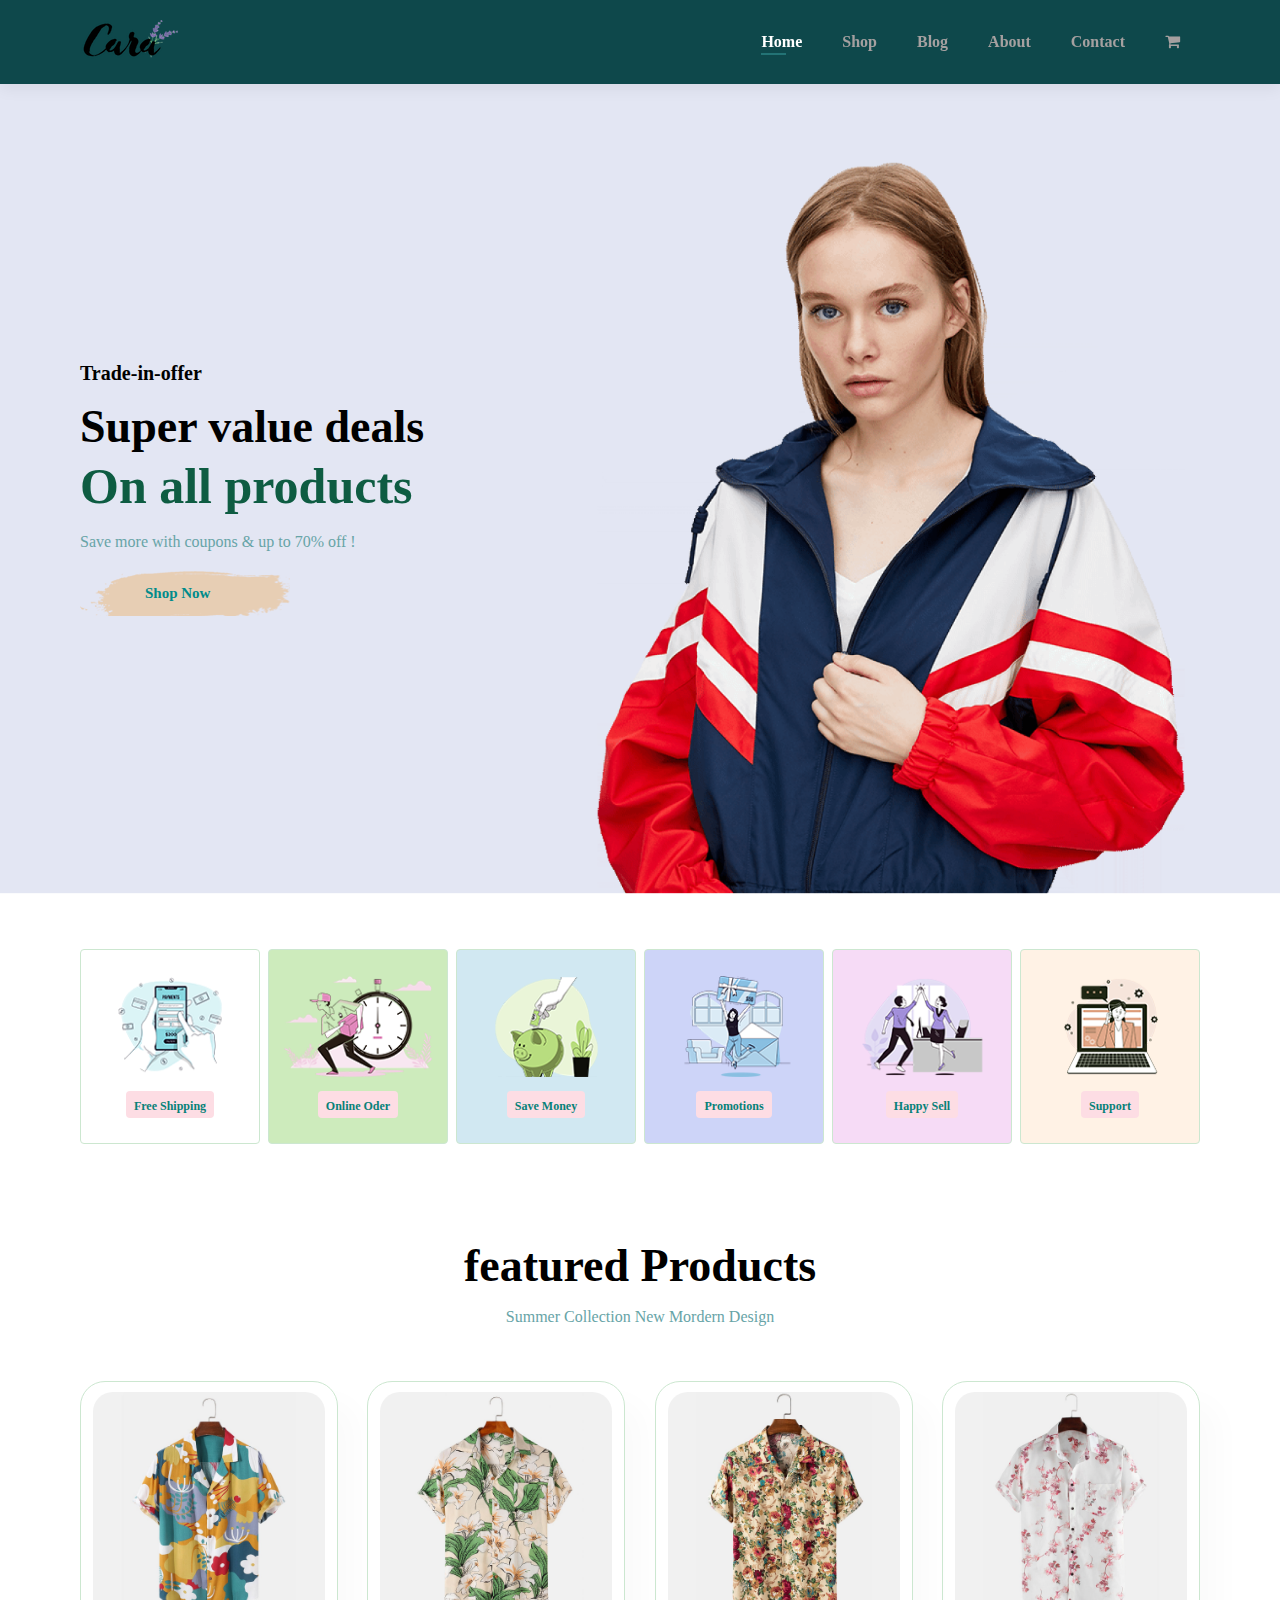
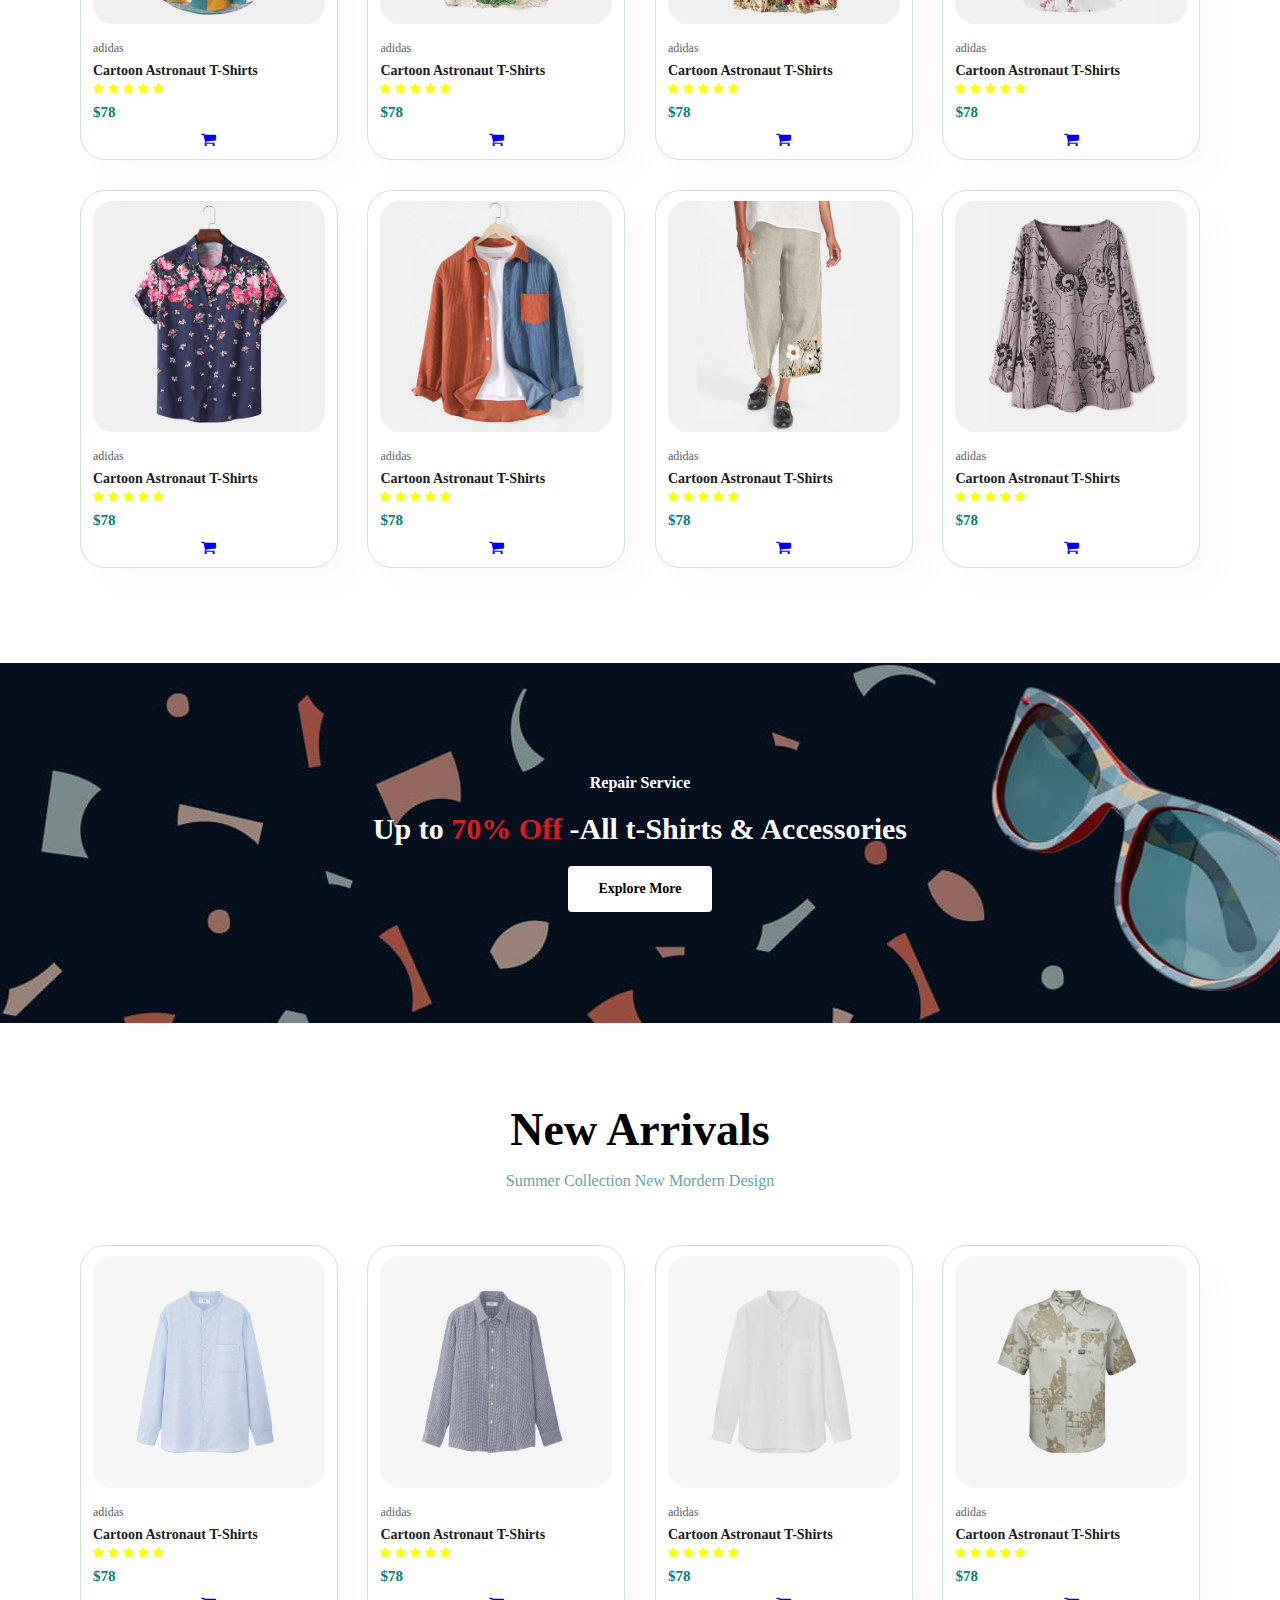
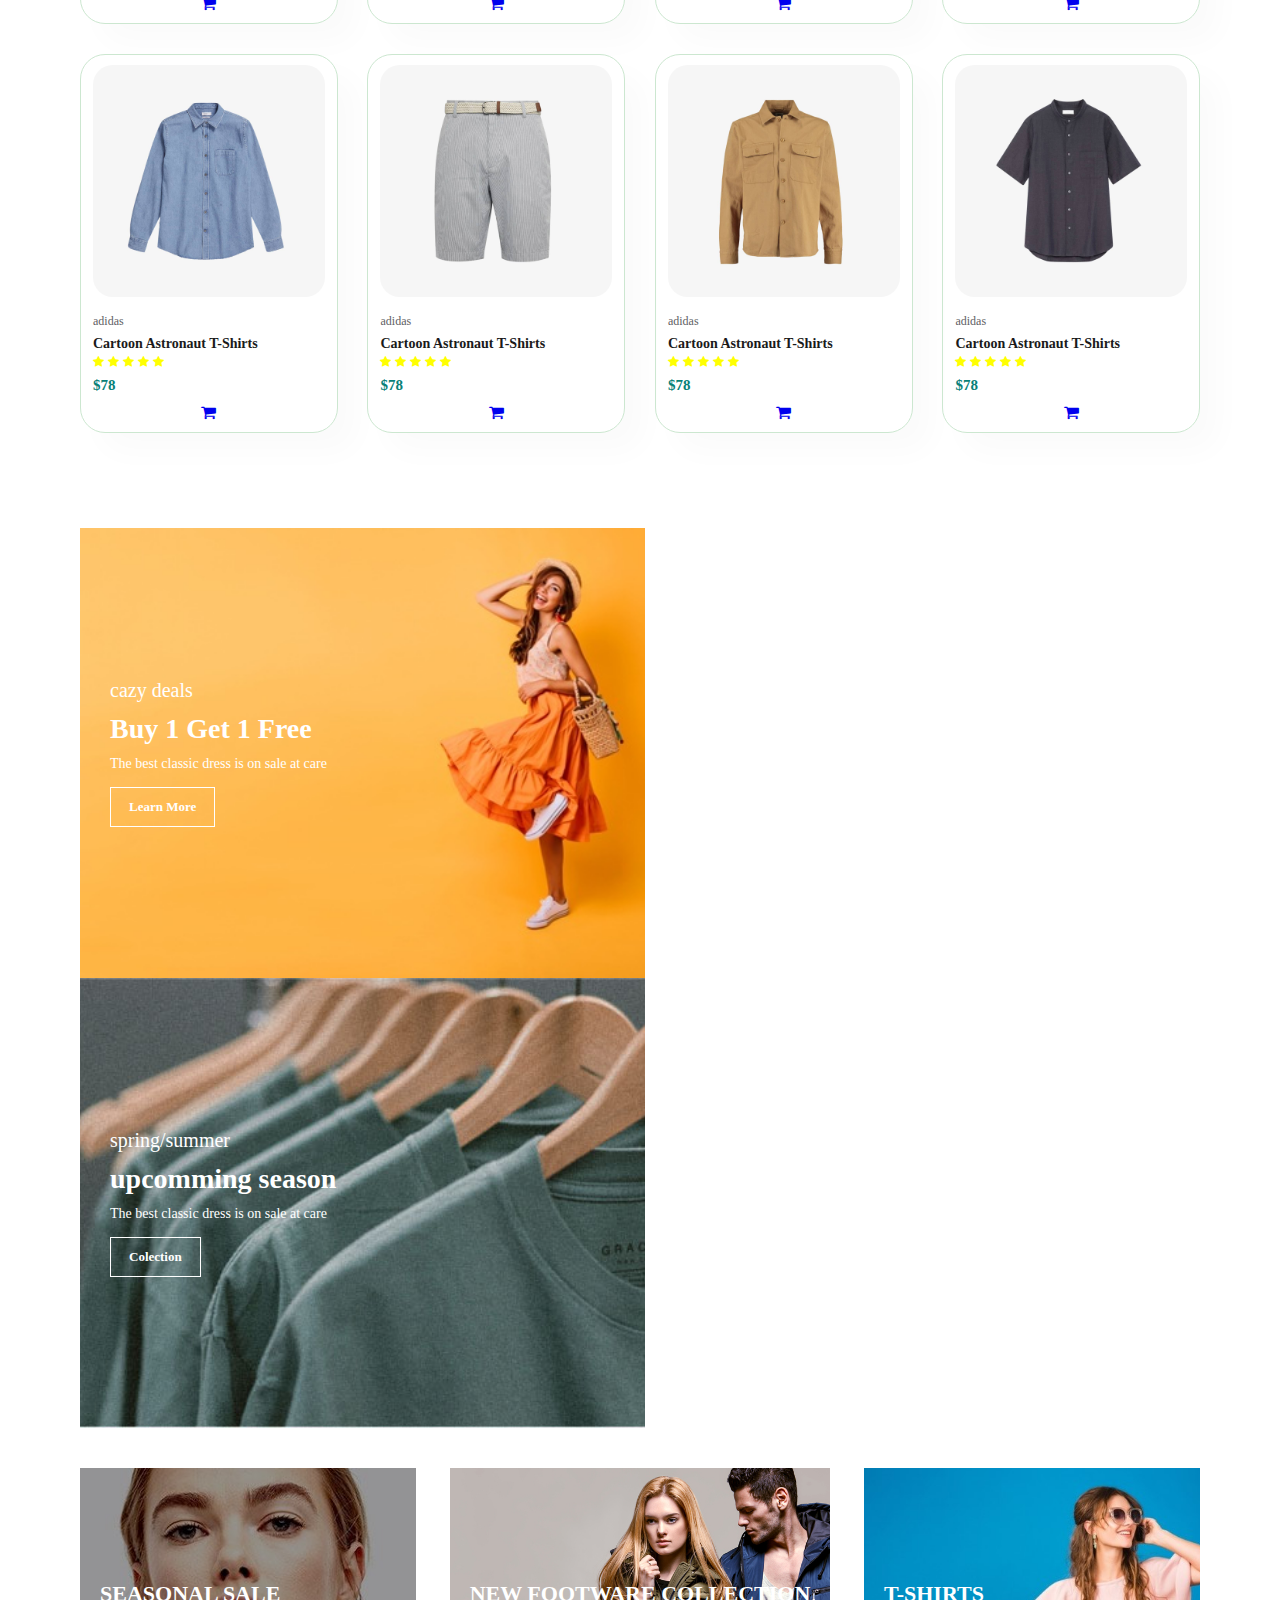
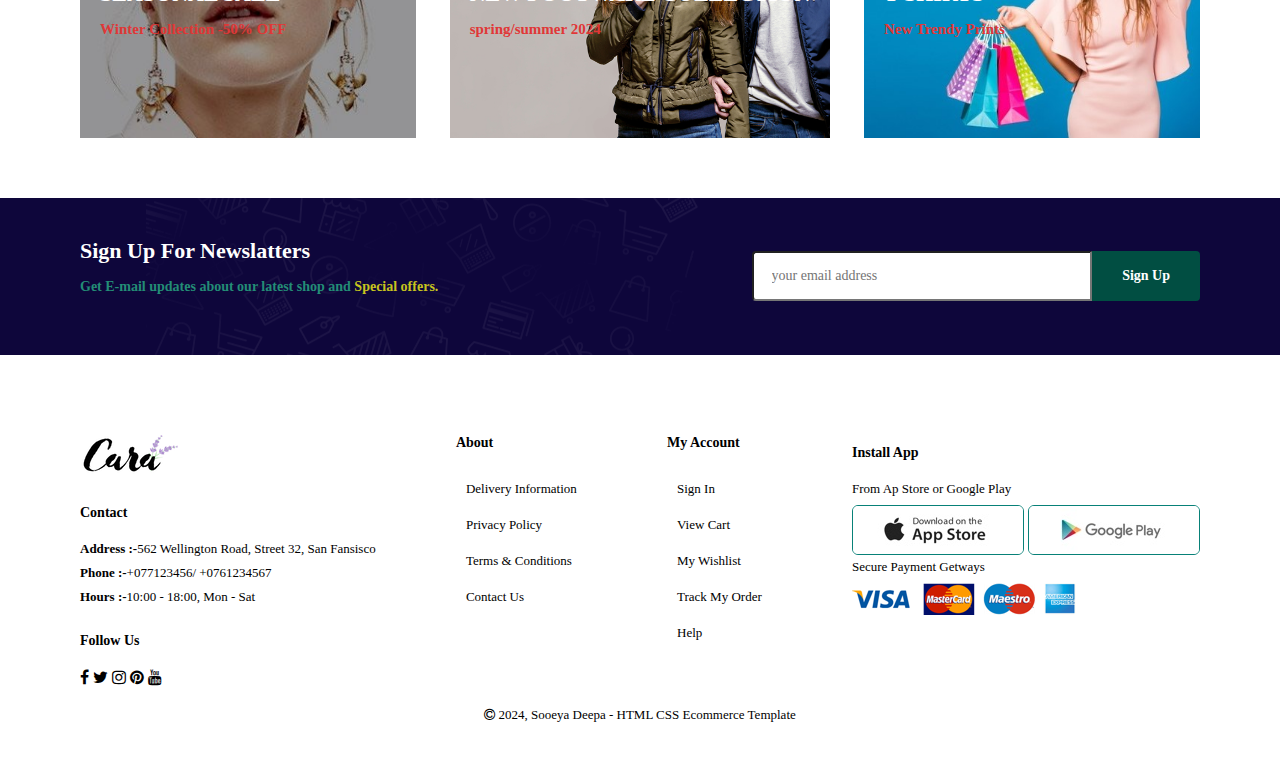
<file: index.html>
<!DOCTYPE html>
<html lang="en">

<head>
    <meta charset="UTF-8">
    <meta http-equiv="X-UA-Compatible" content="IE-edge">
    <link rel="stylesheet" href="https://cdnjs.cloudflare.com/ajax/libs/font-awesome/4.7.0/css/font-awesome.min.css">
    <meta name="viewport" content="width=device-width, initial-scale=1.0">
    <title>Shop</title>
    <link rel="stylesheet" href="style.css">
    <link rel="stylesheet" href="https://fontawesome.com/releases/v5.10.0/css/all.css" />
</head>

<body>
    <section id="header">
        <a href="#"><img src="img/logo.png" class="logo" alt=""></a>
        <div>
            <ul id="navbar">
                <li><a class="active" href="index.html">Home</a></li>
                <li><a href="shop.html">Shop</a></li>
                <li><a href="blog.html">Blog</a></li>
                <li><a href="about.html">About</a></li>
                <li><a href="contact.html">Contact</a></li>
                <li id="lg-bag"><a href="cart.html"><i class="fa fa-shopping-cart"></i></a></li>
                <a href="#" id="close"><i class="fa fa-close"></i></a>
            </ul>

        </div>
        <div id="mobile">
            <a href="cart.html"><i class="fa fa-shopping-bag"></i></a>
            <i id="bar" class="fa fa-outdent"></i>
        </div>

    </section>
    <section id="hero">
        <h4>Trade-in-offer</h4>
        <h2>Super value deals</h2>
        <h1>On all products</h1>
        <p>Save more with coupons & up to 70% off !</p>
        <button>Shop Now</button>
    </section>
    <section id="feature" class="section-p1">
        <div class="fe-box">
            <img src="img/features/f1.png">
            <h6>Free Shipping</h6>
        </div>
        <div class="fe-box">
            <img src="img/features/f2.png">
            <h6>Online Oder</h6>
        </div>
        <div class="fe-box">
            <img src="img/features/f3.png">
            <h6>Save Money</h6>
        </div>
        <div class="fe-box">
            <img src="img/features/f4.png">
            <h6>Promotions</h6>
        </div>
        <div class="fe-box">
            <img src="img/features/f5.png">
            <h6>Happy Sell</h6>
        </div>
        <div class="fe-box">
            <img src="img/features/f6.png">
            <h6>Support</h6>
        </div>

    </section>
    <section id="product1" class="section-p1">
        <h2>featured Products</h2>
        <p>Summer Collection New Mordern Design</p>
        <div class="pro-container">
            <div class="pro">
                <img src="img/products/f1.jpg" alt="">
                <div class="des">
                    <span>adidas</span>
                    <h5>Cartoon Astronaut T-Shirts</h5>
                    <div class="star">
                        <i class="fa fa-star"></i>
                        <i class="fa fa-star"></i>
                        <i class="fa fa-star"></i>
                        <i class="fa fa-star"></i>
                        <i class="fa fa-star"></i>
                    </div>
                    <h4>$78</h4>
                </div>
                <a href="#"><i class="fa fa-shopping-cart"></i></a>
            </div>
            <div class="pro">
                <img src="img/products/f2.jpg" alt="">
                <div class="des">
                    <span>adidas</span>
                    <h5>Cartoon Astronaut T-Shirts</h5>
                    <div class="star">
                        <i class="fa fa-star"></i>
                        <i class="fa fa-star"></i>
                        <i class="fa fa-star"></i>
                        <i class="fa fa-star"></i>
                        <i class="fa fa-star"></i>
                    </div>
                    <h4>$78</h4>
                </div>
                <a href="#"><i class="fa fa-shopping-cart"></i></a>
            </div>
            <div class="pro">
                <img src="img/products/f3.jpg" alt="">
                <div class="des">
                    <span>adidas</span>
                    <h5>Cartoon Astronaut T-Shirts</h5>
                    <div class="star">
                        <i class="fa fa-star"></i>
                        <i class="fa fa-star"></i>
                        <i class="fa fa-star"></i>
                        <i class="fa fa-star"></i>
                        <i class="fa fa-star"></i>
                    </div>
                    <h4>$78</h4>
                </div>
                <a href="#"><i class="fa fa-shopping-cart"></i></a>
            </div>
            <div class="pro">
                <img src="img/products/f4.jpg" alt="">
                <div class="des">
                    <span>adidas</span>
                    <h5>Cartoon Astronaut T-Shirts</h5>
                    <div class="star">
                        <i class="fa fa-star"></i>
                        <i class="fa fa-star"></i>
                        <i class="fa fa-star"></i>
                        <i class="fa fa-star"></i>
                        <i class="fa fa-star"></i>
                    </div>
                    <h4>$78</h4>
                </div>
                <a href="#"><i class="fa fa-shopping-cart"></i></a>
            </div>
            <div class="pro">
                <img src="img/products/f5.jpg" alt="">
                <div class="des">
                    <span>adidas</span>
                    <h5>Cartoon Astronaut T-Shirts</h5>
                    <div class="star">
                        <i class="fa fa-star"></i>
                        <i class="fa fa-star"></i>
                        <i class="fa fa-star"></i>
                        <i class="fa fa-star"></i>
                        <i class="fa fa-star"></i>
                    </div>
                    <h4>$78</h4>
                </div>
                <a href="#"><i class="fa fa-shopping-cart"></i></a>
            </div>
            <div class="pro">
                <img src="img/products/f6.jpg" alt="">
                <div class="des">
                    <span>adidas</span>
                    <h5>Cartoon Astronaut T-Shirts</h5>
                    <div class="star">
                        <i class="fa fa-star"></i>
                        <i class="fa fa-star"></i>
                        <i class="fa fa-star"></i>
                        <i class="fa fa-star"></i>
                        <i class="fa fa-star"></i>
                    </div>
                    <h4>$78</h4>
                </div>
                <a href="#"><i class="fa fa-shopping-cart"></i></a>
            </div>
            <div class="pro">
                <img src="img/products/f7.jpg" alt="">
                <div class="des">
                    <span>adidas</span>
                    <h5>Cartoon Astronaut T-Shirts</h5>
                    <div class="star">
                        <i class="fa fa-star"></i>
                        <i class="fa fa-star"></i>
                        <i class="fa fa-star"></i>
                        <i class="fa fa-star"></i>
                        <i class="fa fa-star"></i>
                    </div>
                    <h4>$78</h4>
                </div>
                <a href="#"><i class="fa fa-shopping-cart"></i></a>
            </div>
            <div class="pro">
                <img src="img/products/f8.jpg" alt="">
                <div class="des">
                    <span>adidas</span>
                    <h5>Cartoon Astronaut T-Shirts</h5>
                    <div class="star">
                        <i class="fa fa-star"></i>
                        <i class="fa fa-star"></i>
                        <i class="fa fa-star"></i>
                        <i class="fa fa-star"></i>
                        <i class="fa fa-star"></i>
                    </div>
                    <h4>$78</h4>
                </div>
                <a href="#"><i class="fa fa-shopping-cart"></i></a>
            </div>
        </div>
    </section>
    <section id="banner" class="section-m1">
        <h4>Repair Service</h4>
        <h2>Up to <span>70% Off</span> -All t-Shirts & Accessories </h2>
        <button class="normal">Explore More</button>
    </section>
    <section id="product1" class="section-p1">
        <h2>New Arrivals</h2>
        <p>Summer Collection New Mordern Design</p>
        <div class="pro-container">
            <div class="pro">
                <img src="img/products/n1.jpg" alt="">
                <div class="des">
                    <span>adidas</span>
                    <h5>Cartoon Astronaut T-Shirts</h5>
                    <div class="star">
                        <i class="fa fa-star"></i>
                        <i class="fa fa-star"></i>
                        <i class="fa fa-star"></i>
                        <i class="fa fa-star"></i>
                        <i class="fa fa-star"></i>
                    </div>
                    <h4>$78</h4>
                </div>
                <a href="#"><i class="fa fa-shopping-cart"></i></a>
            </div>
            <div class="pro">
                <img src="img/products/n2.jpg" alt="">
                <div class="des">
                    <span>adidas</span>
                    <h5>Cartoon Astronaut T-Shirts</h5>
                    <div class="star">
                        <i class="fa fa-star"></i>
                        <i class="fa fa-star"></i>
                        <i class="fa fa-star"></i>
                        <i class="fa fa-star"></i>
                        <i class="fa fa-star"></i>
                    </div>
                    <h4>$78</h4>
                </div>
                <a href="#"><i class="fa fa-shopping-cart"></i></a>
            </div>
            <div class="pro">
                <img src="img/products/n3.jpg" alt="">
                <div class="des">
                    <span>adidas</span>
                    <h5>Cartoon Astronaut T-Shirts</h5>
                    <div class="star">
                        <i class="fa fa-star"></i>
                        <i class="fa fa-star"></i>
                        <i class="fa fa-star"></i>
                        <i class="fa fa-star"></i>
                        <i class="fa fa-star"></i>
                    </div>
                    <h4>$78</h4>
                </div>
                <a href="#"><i class="fa fa-shopping-cart"></i></a>
            </div>
            <div class="pro">
                <img src="img/products/n4.jpg" alt="">
                <div class="des">
                    <span>adidas</span>
                    <h5>Cartoon Astronaut T-Shirts</h5>
                    <div class="star">
                        <i class="fa fa-star"></i>
                        <i class="fa fa-star"></i>
                        <i class="fa fa-star"></i>
                        <i class="fa fa-star"></i>
                        <i class="fa fa-star"></i>
                    </div>
                    <h4>$78</h4>
                </div>
                <a href="#"><i class="fa fa-shopping-cart"></i></a>
            </div>
            <div class="pro">
                <img src="img/products/n5.jpg" alt="">
                <div class="des">
                    <span>adidas</span>
                    <h5>Cartoon Astronaut T-Shirts</h5>
                    <div class="star">
                        <i class="fa fa-star"></i>
                        <i class="fa fa-star"></i>
                        <i class="fa fa-star"></i>
                        <i class="fa fa-star"></i>
                        <i class="fa fa-star"></i>
                    </div>
                    <h4>$78</h4>
                </div>
                <a href="#"><i class="fa fa-shopping-cart"></i></a>
            </div>
            <div class="pro">
                <img src="img/products/n6.jpg" alt="">
                <div class="des">
                    <span>adidas</span>
                    <h5>Cartoon Astronaut T-Shirts</h5>
                    <div class="star">
                        <i class="fa fa-star"></i>
                        <i class="fa fa-star"></i>
                        <i class="fa fa-star"></i>
                        <i class="fa fa-star"></i>
                        <i class="fa fa-star"></i>
                    </div>
                    <h4>$78</h4>
                </div>
                <a href="#"><i class="fa fa-shopping-cart"></i></a>
            </div>
            <div class="pro">
                <img src="img/products/n7.jpg" alt="">
                <div class="des">
                    <span>adidas</span>
                    <h5>Cartoon Astronaut T-Shirts</h5>
                    <div class="star">
                        <i class="fa fa-star"></i>
                        <i class="fa fa-star"></i>
                        <i class="fa fa-star"></i>
                        <i class="fa fa-star"></i>
                        <i class="fa fa-star"></i>
                    </div>
                    <h4>$78</h4>
                </div>
                <a href="#"><i class="fa fa-shopping-cart"></i></a>
            </div>
            <div class="pro">
                <img src="img/products/n8.jpg" alt="">
                <div class="des">
                    <span>adidas</span>
                    <h5>Cartoon Astronaut T-Shirts</h5>
                    <div class="star">
                        <i class="fa fa-star"></i>
                        <i class="fa fa-star"></i>
                        <i class="fa fa-star"></i>
                        <i class="fa fa-star"></i>
                        <i class="fa fa-star"></i>
                    </div>
                    <h4>$78</h4>
                </div>
                <a href="#"><i class="fa fa-shopping-cart"></i></a>
            </div>
        </div>
    </section>
    <section id="sm-banner" class="section-p1">
        <div class="banner-box">
            <h4>cazy deals</h4>
            <h2>Buy 1 Get 1 Free </h2>
            <span>The best classic dress is on sale at care</span>
            <button class="white">Learn More</button>
        </div>
        <div class="banner-box banner-box2">
            <h4>spring/summer</h4>
            <h2>upcomming season </h2>
            <span>The best classic dress is on sale at care</span>
            <button class="white">Colection</button>
        </div>
    </section>
    <section id="banner3">
        <div class="banner-box ">
            <h2>SEASONAL SALE</h2>
            <h3>Winter Collection -50% OFF</h3>
        </div>
        <div class="banner-box banner-box2">
            <h2>NEW FOOTWARE COLLECTION</h2>
            <h3>spring/summer 2024</h3>
        </div>
        <div class="banner-box banner-box3 ">
            <h2>T-SHIRTS</h2>
            <h3>New Trendy Prints</h3>
        </div>
    </section>
    <section id="newsletter" class="section-p1 section-m1">
        <div class="newstext">
            <h4>Sign Up For Newslatters </h4>
            <p>Get E-mail updates about our latest shop and <span>Special offers.</span></p>
        </div>
        <div class="form">
            <input type="text" placeholder="your email address">
            <button class="normal">Sign Up</button>
        </div>
    </section>
    <footer class="section-p1">
        <div class="col">
            <img class="logo" src="img/logo.png" alt="">
            <h4>Contact</h4>
            <p><strong>Address :-</strong>562 Wellington Road, Street 32, San Fansisco </p>
            <p><strong>Phone :-</strong>+077123456/ +0761234567</p>
            <p><strong>Hours :-</strong>10:00 - 18:00, Mon - Sat</p>

            <div class="follow">
                <h4>Follow Us</h4>
            </div>
            <div class="icon">
                <i class="fa fa-facebook"></i>
                <i class="fa fa-twitter"></i>
                <i class="fa fa-instagram"></i>
                <i class="fa fa-pinterest"></i>
                <i class="fa fa-youtube"></i>
            </div>
        </div>

        <div class="col">
            <h4>About</h4>
            <a href="#">Delivery Information</a>
            <a href="#">Privacy Policy</a>
            <a href="#">Terms & Conditions</a>
            <a href="#">Contact Us</a>
        </div>
        <div class="col">
            <h4>My Account</h4>
            <a href="#">Sign In</a>
            <a href="#">View Cart</a>
            <a href="#">My Wishlist</a>
            <a href="#">Track My Order</a>
            <a href="#">Help</a>
        </div>
        <div class="col install">
            <h4>Install App</h4>
            <p>From Ap Store or Google Play</p>
            <div class="row">
                <img src="img/pay/app.jpg" alt="">
                <img src="img/pay/play.jpg" alt="">
            </div>
            <p>Secure Payment Getways </p>
            <img src="img/pay/pay.png" alt="">
        </div>

        <div class="coppyright">
            <p><i class="fa fa-copyright"></i> 2024, Sooeya Deepa - HTML CSS Ecommerce Template </p>
        </div>
    </footer>

    <script src="script.js"></script>
</body>

</html>
</file>
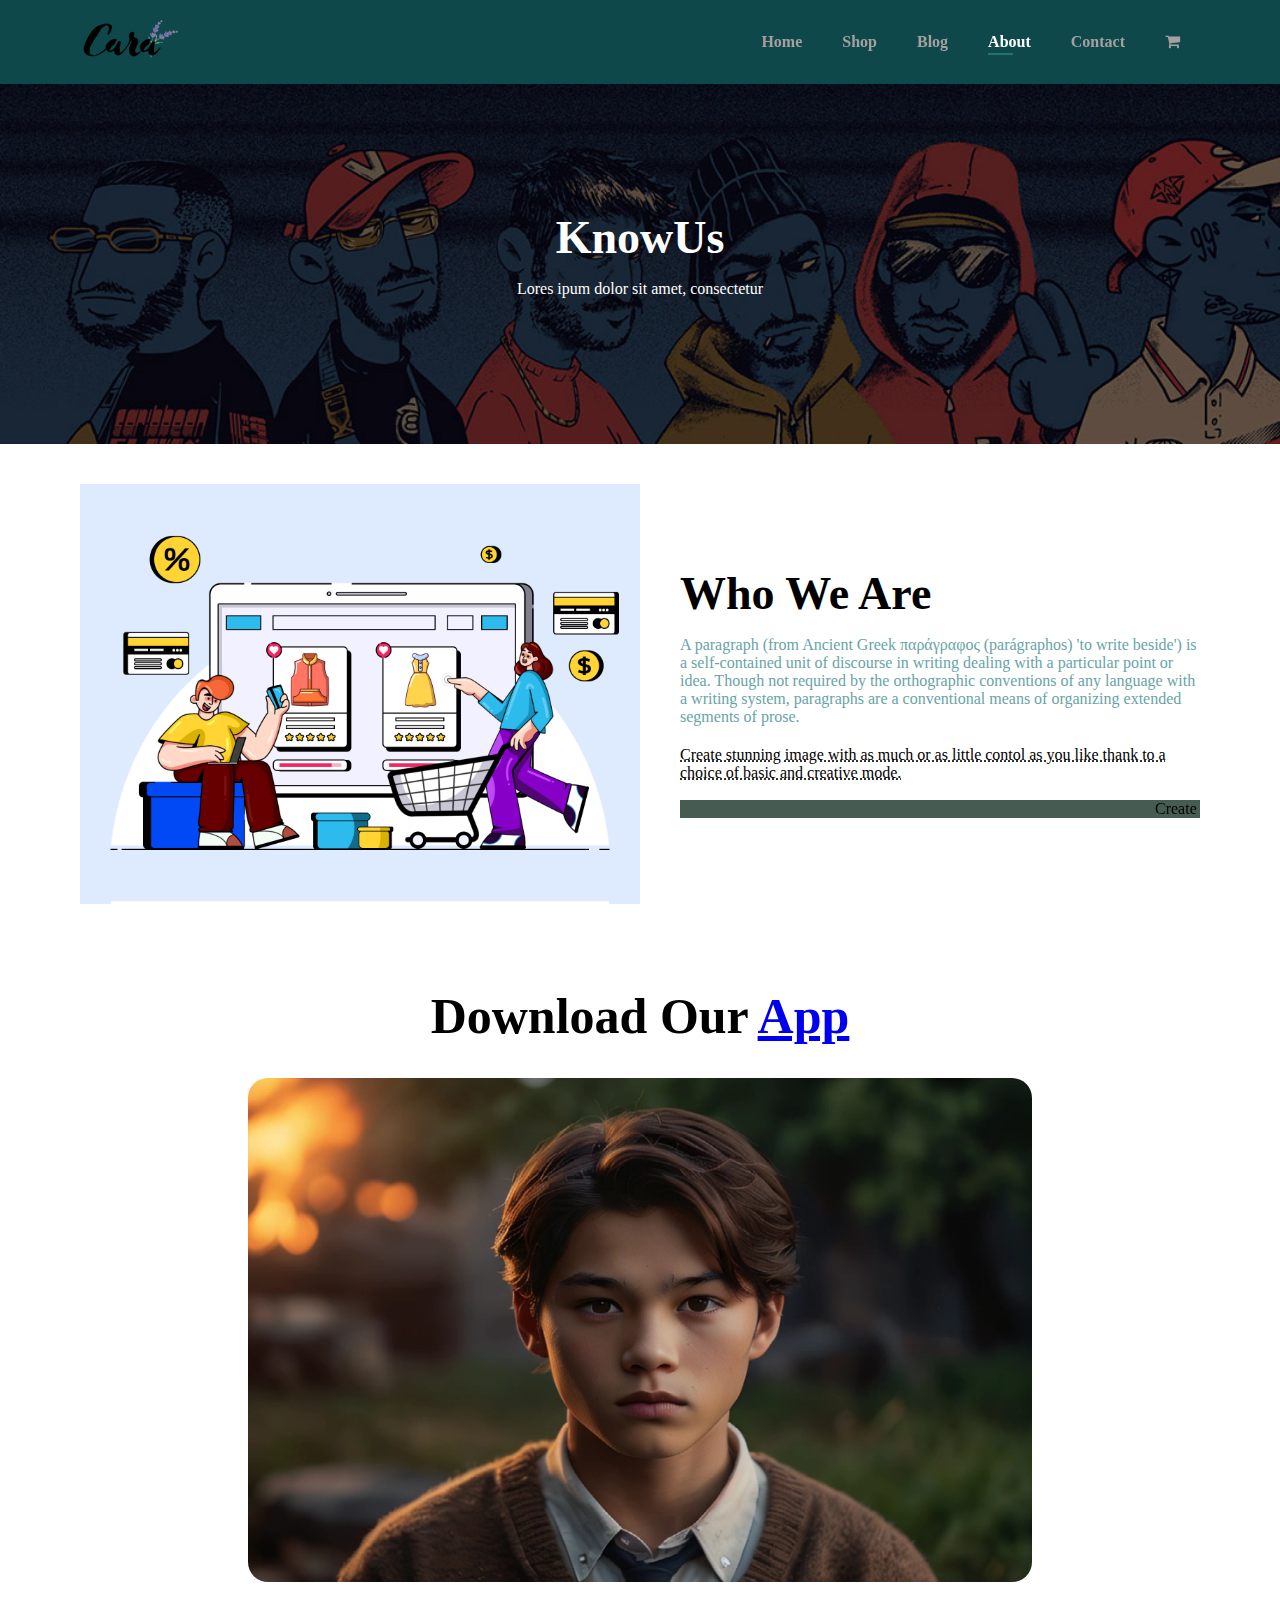
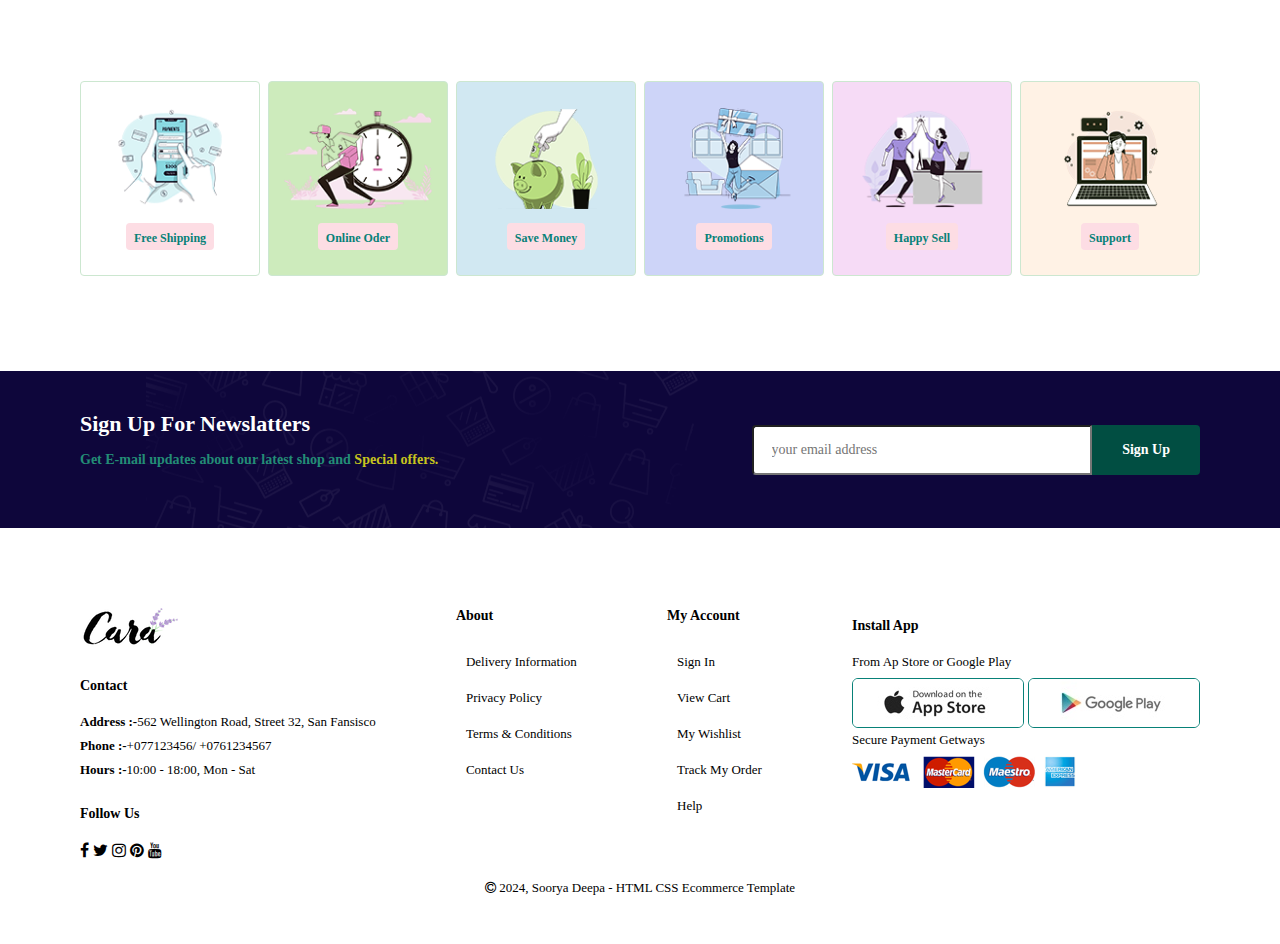
<file: about.html>
<!DOCTYPE html>
<html lang="en">

<head>
    <meta charset="UTF-8">
    <meta http-equiv="X-UA-Compatible" content="IE-edge">
    <link rel="stylesheet" href="https://cdnjs.cloudflare.com/ajax/libs/font-awesome/4.7.0/css/font-awesome.min.css">
    <meta name="viewport" content="width=device-width, initial-scale=1.0">
    <title>About</title>
    <link rel="stylesheet" href="style.css">
    <link rel="stylesheet" href="https://fontawesome.com/releases/v5.10.0/css/all.css" />
</head>

<body>
    <section id="header" >
        <a href="#"><img src="img/logo.png" class="logo" alt=""></a>
        <div>
            <ul id="navbar">
                <li><a class="" href="index.html">Home</a></li>
                <li><a class="" href="shop.html">Shop</a></li>
                <li><a class="" href="blog.html">Blog</a></li>
                <li><a class="active" href="about.html">About</a></li>
                <li><a href="contact.html">Contact</a></li>
                <li id="lg-bag"><a href="cart.html"><i class="fa fa-shopping-cart"></i></a></li>
                <a href="#" id="close"><i class="fa fa-close"></i></a>
            </ul>

        </div>
        <div id="mobile">
            <a href="cart.html"><i class="fa fa-shopping-bag"></i></a>
            <i id="bar" class="fa fa-outdent"></i>
        </div>

    </section>
    <section id="page-header" class="about-header">
        <h2>KnowUs</h2>
        <p>Lores ipum dolor sit amet, consectetur</p>
    </section>
    <section id="about-head" class="section-p1">
        <img src="img/about/a6.jpg" alt="">
        <div>
            <h2>Who We Are </h2>
            <p>A paragraph (from Ancient Greek παράγραφος (parágraphos) 'to write beside') is a self-contained unit of discourse in writing dealing with a particular point or idea. Though not required by the orthographic conventions of any language with a writing system, paragraphs are a conventional means of organizing extended segments of prose.</p>
            <abbr title="">Create stunning image with as much or as little contol as you like thank to a choice of basic and creative mode.</abbr>
            <br><br>
            <marquee class="marquee" loop="-1" scrollamount="5" >Create stunning image with as much or as little contol as you like thank to a choice of basic and creative mode.</marquee>
        </div>
    </section>
    <section id="about-app" class="section-p1">
        <h1>Download Our <a href="#">App</a></h1>
        <div class="video">
            <video autoplay muted loop src="img/mp4.mp4"></video>
        </div>
    </section>
    <section id="feature" class="section-p1">
        <div class="fe-box">
            <img src="img/features/f1.png">
            <h6>Free Shipping</h6>
        </div>
        <div class="fe-box">
            <img src="img/features/f2.png">
            <h6>Online Oder</h6>
        </div>
        <div class="fe-box">
            <img src="img/features/f3.png">
            <h6>Save Money</h6>
        </div>
        <div class="fe-box">
            <img src="img/features/f4.png">
            <h6>Promotions</h6>
        </div>
        <div class="fe-box">
            <img src="img/features/f5.png">
            <h6>Happy Sell</h6>
        </div>
        <div class="fe-box">
            <img src="img/features/f6.png">
            <h6>Support</h6>
        </div>
    </section>
    <section id="newsletter" class="section-p1 section-m1">
        <div class="newstext">
            <h4>Sign Up For Newslatters </h4>
            <p>Get E-mail updates about our latest shop and <span>Special offers.</span></p>
        </div>
        <div class="form">
            <input type="text" placeholder="your email address">
            <button class="normal">Sign Up</button>
        </div>
    </section>
    <footer class="section-p1">
        <div class="col">
            <img class="logo" src="img/logo.png" alt="">
            <h4>Contact</h4>
            <p><strong>Address :-</strong>562 Wellington Road, Street 32, San Fansisco </p>
            <p><strong>Phone :-</strong>+077123456/ +0761234567</p>
            <p><strong>Hours :-</strong>10:00 - 18:00, Mon - Sat</p>

            <div class="follow">
                <h4>Follow Us</h4>
            </div>
            <div class="icon">
                <i class="fa fa-facebook"></i>
                <i class="fa fa-twitter"></i>
                <i class="fa fa-instagram"></i>
                <i class="fa fa-pinterest"></i>
                <i class="fa fa-youtube"></i>
            </div>
        </div>

        <div class="col">
            <h4>About</h4>
            <a href="#">Delivery Information</a>
            <a href="#">Privacy Policy</a>
            <a href="#">Terms & Conditions</a>
            <a href="#">Contact Us</a>
        </div>
        <div class="col">
            <h4>My Account</h4>
            <a href="#">Sign In</a>
            <a href="#">View Cart</a>
            <a href="#">My Wishlist</a>
            <a href="#">Track My Order</a>
            <a href="#">Help</a>
        </div>
        <div class="col install">
            <h4>Install App</h4>
            <p>From Ap Store or Google Play</p>
            <div class="row">
                <img src="img/pay/app.jpg" alt="">
                <img src="img/pay/play.jpg" alt="">
            </div>
            <p>Secure Payment Getways </p>
            <img src="img/pay/pay.png" alt="">
        </div>

        <div class="coppyright">
            <p><i class="fa fa-copyright"></i> 2024, Soorya Deepa - HTML CSS Ecommerce Template </p>
        </div>
    </footer>

    <script src="script.js"></script>
</body>

</html>
</file>
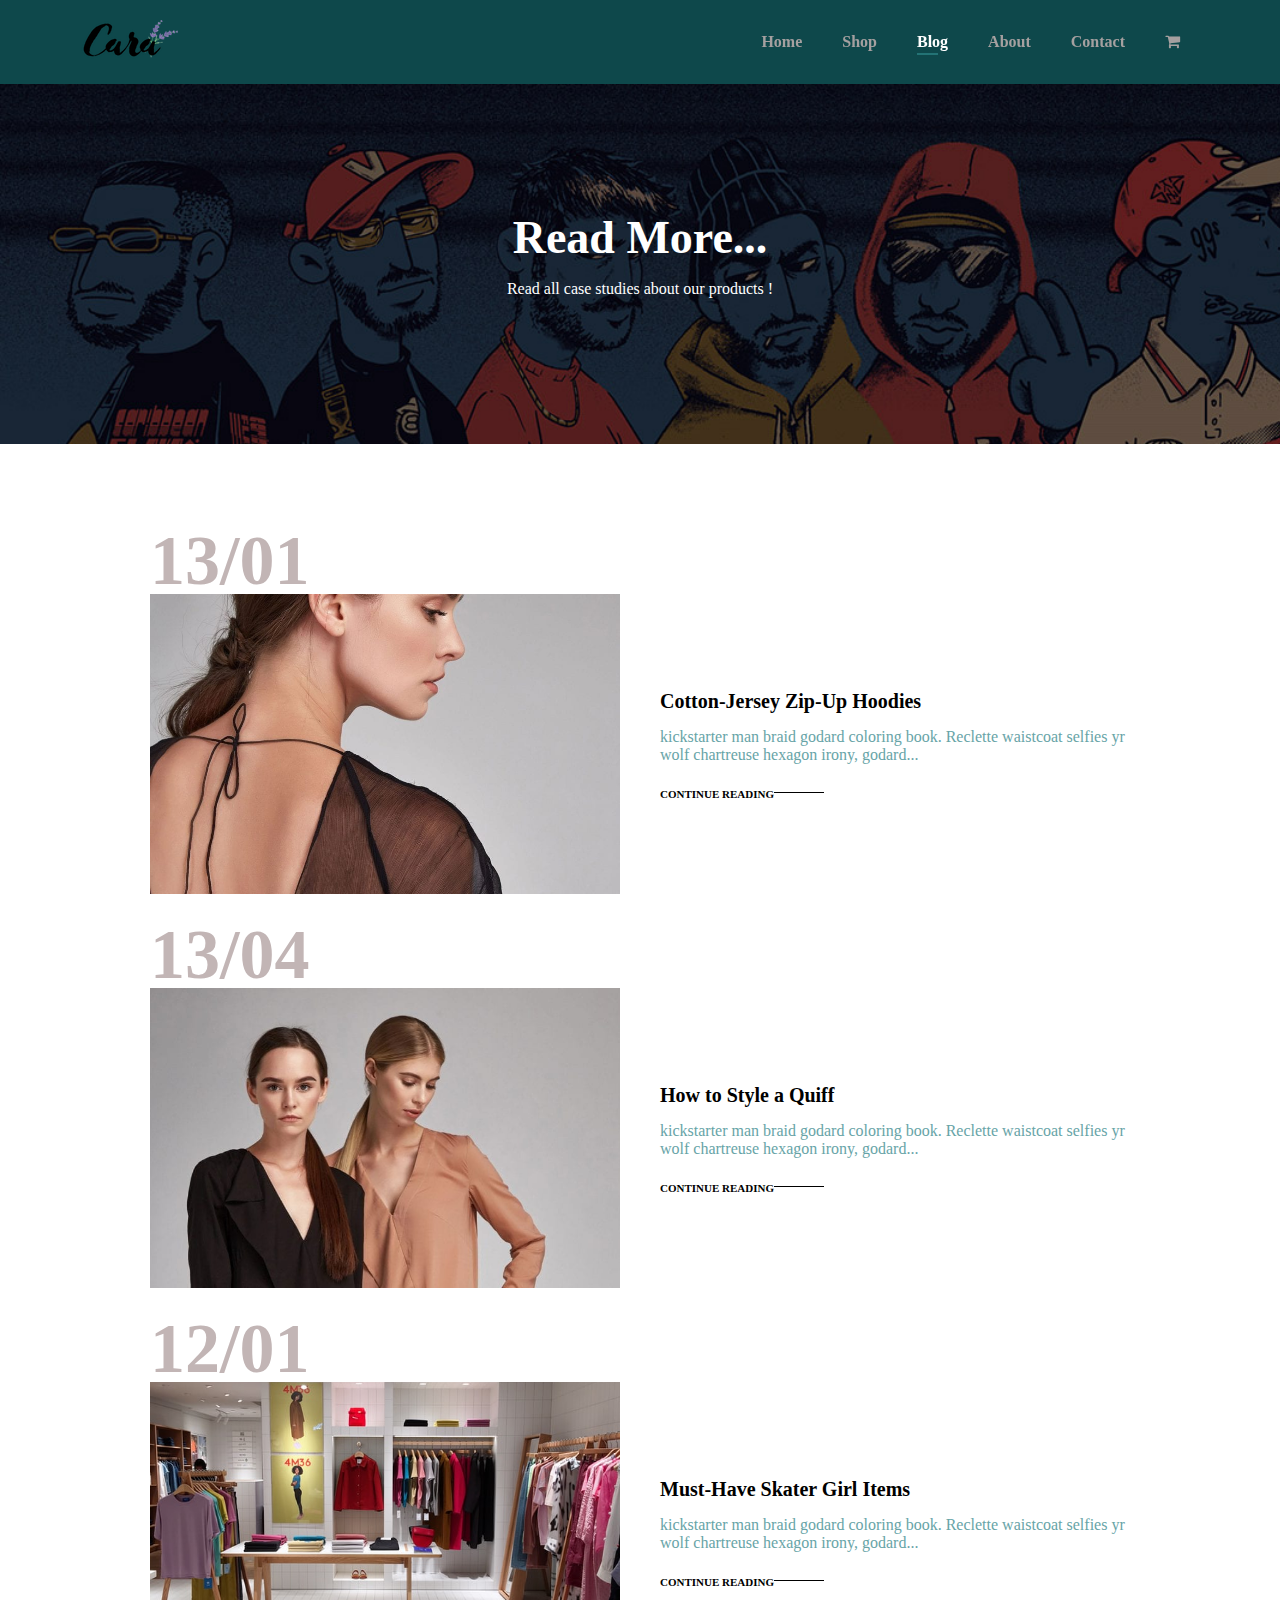
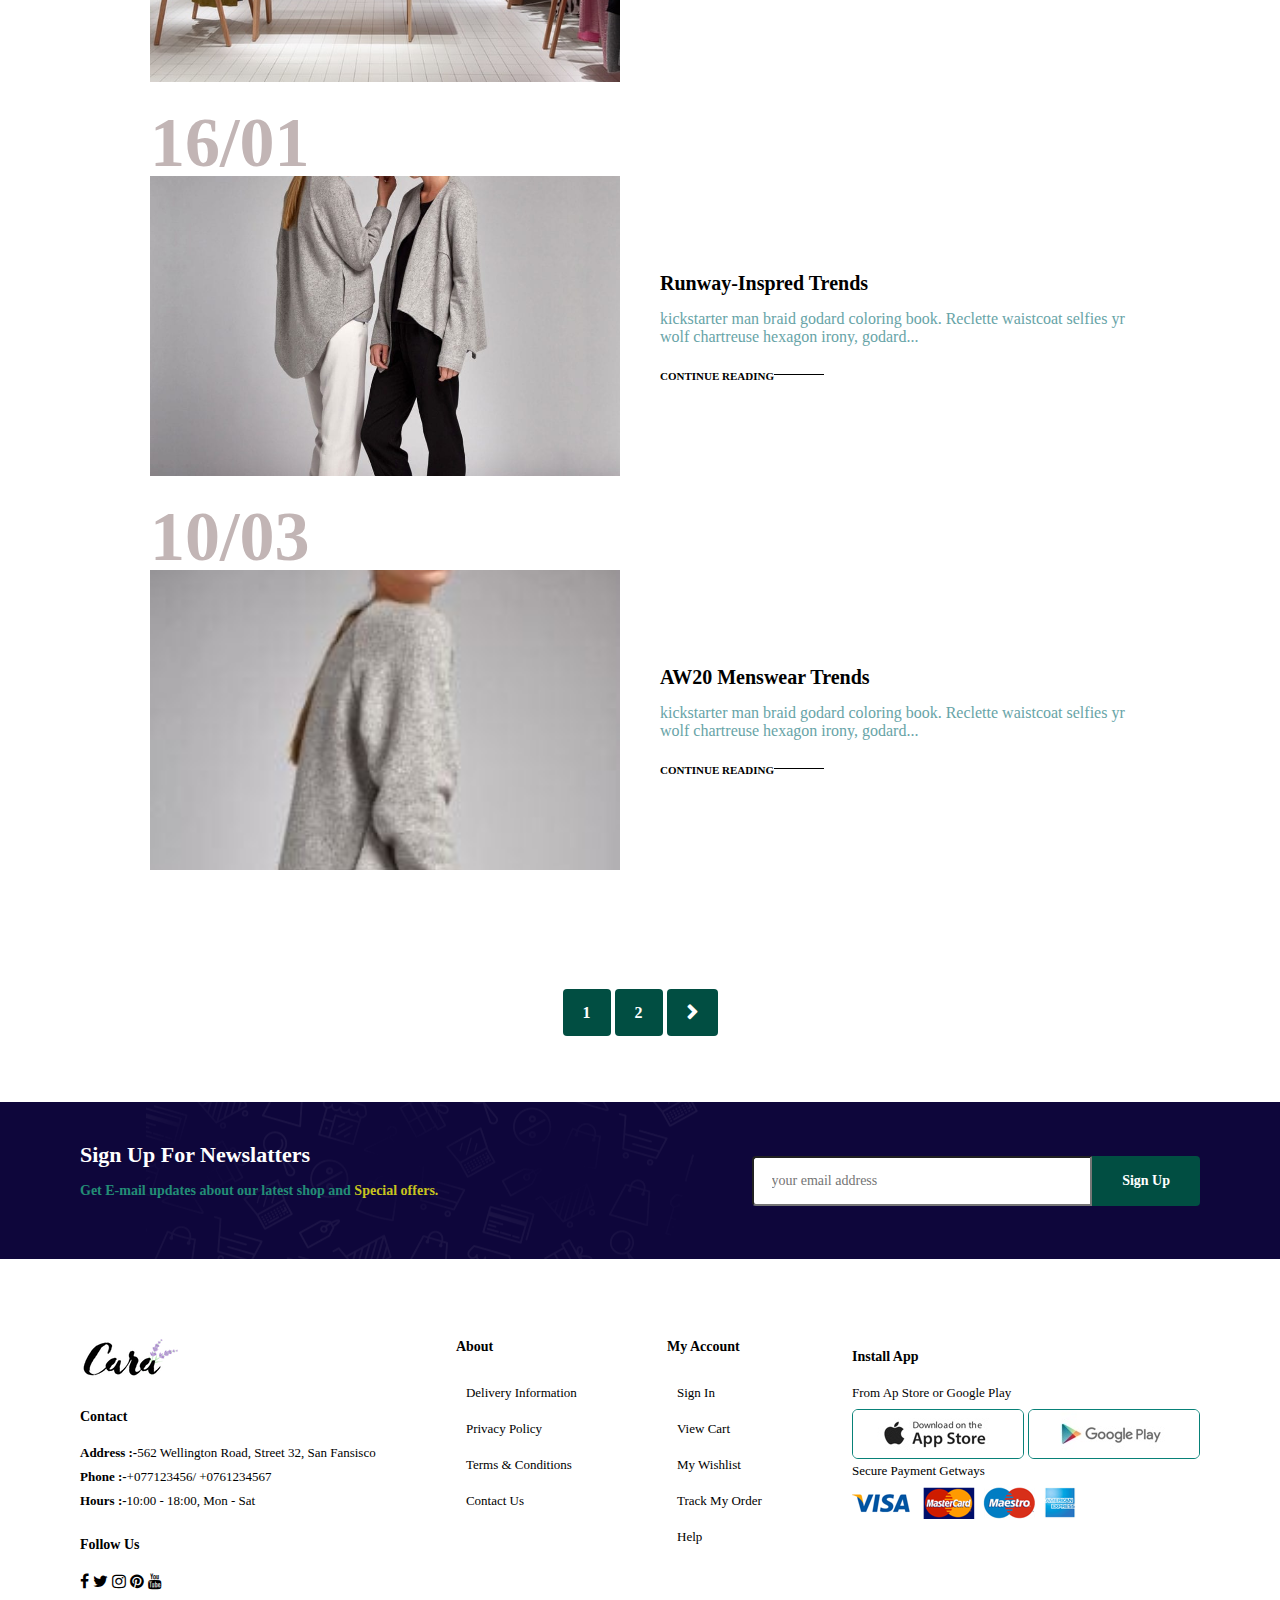
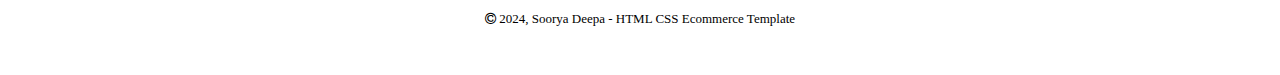
<file: blog.html>
<!DOCTYPE html>
<html lang="en">

<head>
    <meta charset="UTF-8">
    <meta http-equiv="X-UA-Compatible" content="IE-edge">
    <link rel="stylesheet" href="https://cdnjs.cloudflare.com/ajax/libs/font-awesome/4.7.0/css/font-awesome.min.css">
    <meta name="viewport" content="width=device-width, initial-scale=1.0">
    <title>Blogs</title>
    <link rel="stylesheet" href="style.css">
    <link rel="stylesheet" href="https://fontawesome.com/releases/v5.10.0/css/all.css" />
</head>

<body>
    <section id="header" >
        <a href="#"><img src="img/logo.png" class="logo" alt=""></a>
        <div>
            <ul id="navbar">
                <li><a class="" href="index.html">Home</a></li>
                <li><a class="" href="shop.html">Shop</a></li>
                <li><a class="active" href="blog.html">Blog</a></li>
                <li><a href="about.html">About</a></li>
                <li><a href="contact.html">Contact</a></li>
                <li id="lg-bag"><a href="cart.html"><i class="fa fa-shopping-cart"></i></a></li>
                <a href="#" id="close"><i class="fa fa-close"></i></a>
            </ul>

        </div>
        <div id="mobile">
            <a href="cart.html"><i class="fa fa-shopping-bag"></i></a>
            <i id="bar" class="fa fa-outdent"></i>
        </div>

    </section>
    <section id="page-header" class="blog-header">
        <h2>Read More...</h2>
        <p>Read all case studies about our products !</p>
    </section>
    <section id="blog" >
        <div class="blog-box">
            <div class="blog-img">
                <img src="img/blog/b1.jpg" alt="">
            </div>
            <div class="blog-details">
                <h4>Cotton-Jersey Zip-Up Hoodies</h4>
                <p>kickstarter man braid godard coloring book. Reclette waistcoat selfies yr wolf chartreuse hexagon irony, godard...</p>
                <a href="#"> CONTINUE READING</a>
            </div>
                <h1>13/01</h1>
        </div>
        <div class="blog-box">
            <div class="blog-img">
                <img src="img/blog/b2.jpg" alt="">
            </div>
            <div class="blog-details">
                <h4>How to Style a Quiff</h4>
                <p>kickstarter man braid godard coloring book. Reclette waistcoat selfies yr wolf chartreuse hexagon irony, godard...</p>
                <a href="#"> CONTINUE READING</a>
            </div>
                <h1>13/04</h1>
        </div>
        <div class="blog-box">
            <div class="blog-img">
                <img src="img/blog/b3.jpg" alt="">
            </div>
            <div class="blog-details">
                <h4>Must-Have Skater Girl Items</h4>
                <p>kickstarter man braid godard coloring book. Reclette waistcoat selfies yr wolf chartreuse hexagon irony, godard...</p>
                <a href="#"> CONTINUE READING</a>
            </div>
                <h1>12/01</h1>
        </div>
        <div class="blog-box">
            <div class="blog-img">
                <img src="img/blog/b4.jpg" alt="">
            </div>
            <div class="blog-details">
                <h4>Runway-Inspred Trends</h4>
                <p>kickstarter man braid godard coloring book. Reclette waistcoat selfies yr wolf chartreuse hexagon irony, godard...</p>
                <a href="#"> CONTINUE READING</a>
            </div>
                <h1>16/01</h1>
        </div>
        <div class="blog-box">
            <div class="blog-img">
                <img src="img/blog/b5.jpg" alt="">
            </div>
            <div class="blog-details">
                <h4>AW20 Menswear Trends</h4>
                <p>kickstarter man braid godard coloring book. Reclette waistcoat selfies yr wolf chartreuse hexagon irony, godard...</p>
                <a href="#"> CONTINUE READING</a>
            </div>
                <h1>10/03</h1>
        </div>
    </section>
    <section id="pagination" class="section-p1">
        <a href="#">1</a>
        <a href="#">2</a>
        <a href="#"><i class='fa fa-chevron-right'></i></a>
    </section>
    <section id="newsletter" class="section-p1 section-m1">
        <div class="newstext">
            <h4>Sign Up For Newslatters </h4>
            <p>Get E-mail updates about our latest shop and <span>Special offers.</span></p>
        </div>
        <div class="form">
            <input type="text" placeholder="your email address">
            <button class="normal">Sign Up</button>
        </div>
    </section>
    <footer class="section-p1">
        <div class="col">
            <img class="logo" src="img/logo.png" alt="">
            <h4>Contact</h4>
            <p><strong>Address :-</strong>562 Wellington Road, Street 32, San Fansisco </p>
            <p><strong>Phone :-</strong>+077123456/ +0761234567</p>
            <p><strong>Hours :-</strong>10:00 - 18:00, Mon - Sat</p>

            <div class="follow">
                <h4>Follow Us</h4>
            </div>
            <div class="icon">
                <i class="fa fa-facebook"></i>
                <i class="fa fa-twitter"></i>
                <i class="fa fa-instagram"></i>
                <i class="fa fa-pinterest"></i>
                <i class="fa fa-youtube"></i>
            </div>
        </div>

        <div class="col">
            <h4>About</h4>
            <a href="#">Delivery Information</a>
            <a href="#">Privacy Policy</a>
            <a href="#">Terms & Conditions</a>
            <a href="#">Contact Us</a>
        </div>
        <div class="col">
            <h4>My Account</h4>
            <a href="#">Sign In</a>
            <a href="#">View Cart</a>
            <a href="#">My Wishlist</a>
            <a href="#">Track My Order</a>
            <a href="#">Help</a>
        </div>
        <div class="col install">
            <h4>Install App</h4>
            <p>From Ap Store or Google Play</p>
            <div class="row">
                <img src="img/pay/app.jpg" alt="">
                <img src="img/pay/play.jpg" alt="">
            </div>
            <p>Secure Payment Getways </p>
            <img src="img/pay/pay.png" alt="">
        </div>

        <div class="coppyright">
            <p><i class="fa fa-copyright"></i> 2024, Soorya Deepa - HTML CSS Ecommerce Template </p>
        </div>
    </footer>

    <script src="script.js"></script>
</body>

</html>
</file>
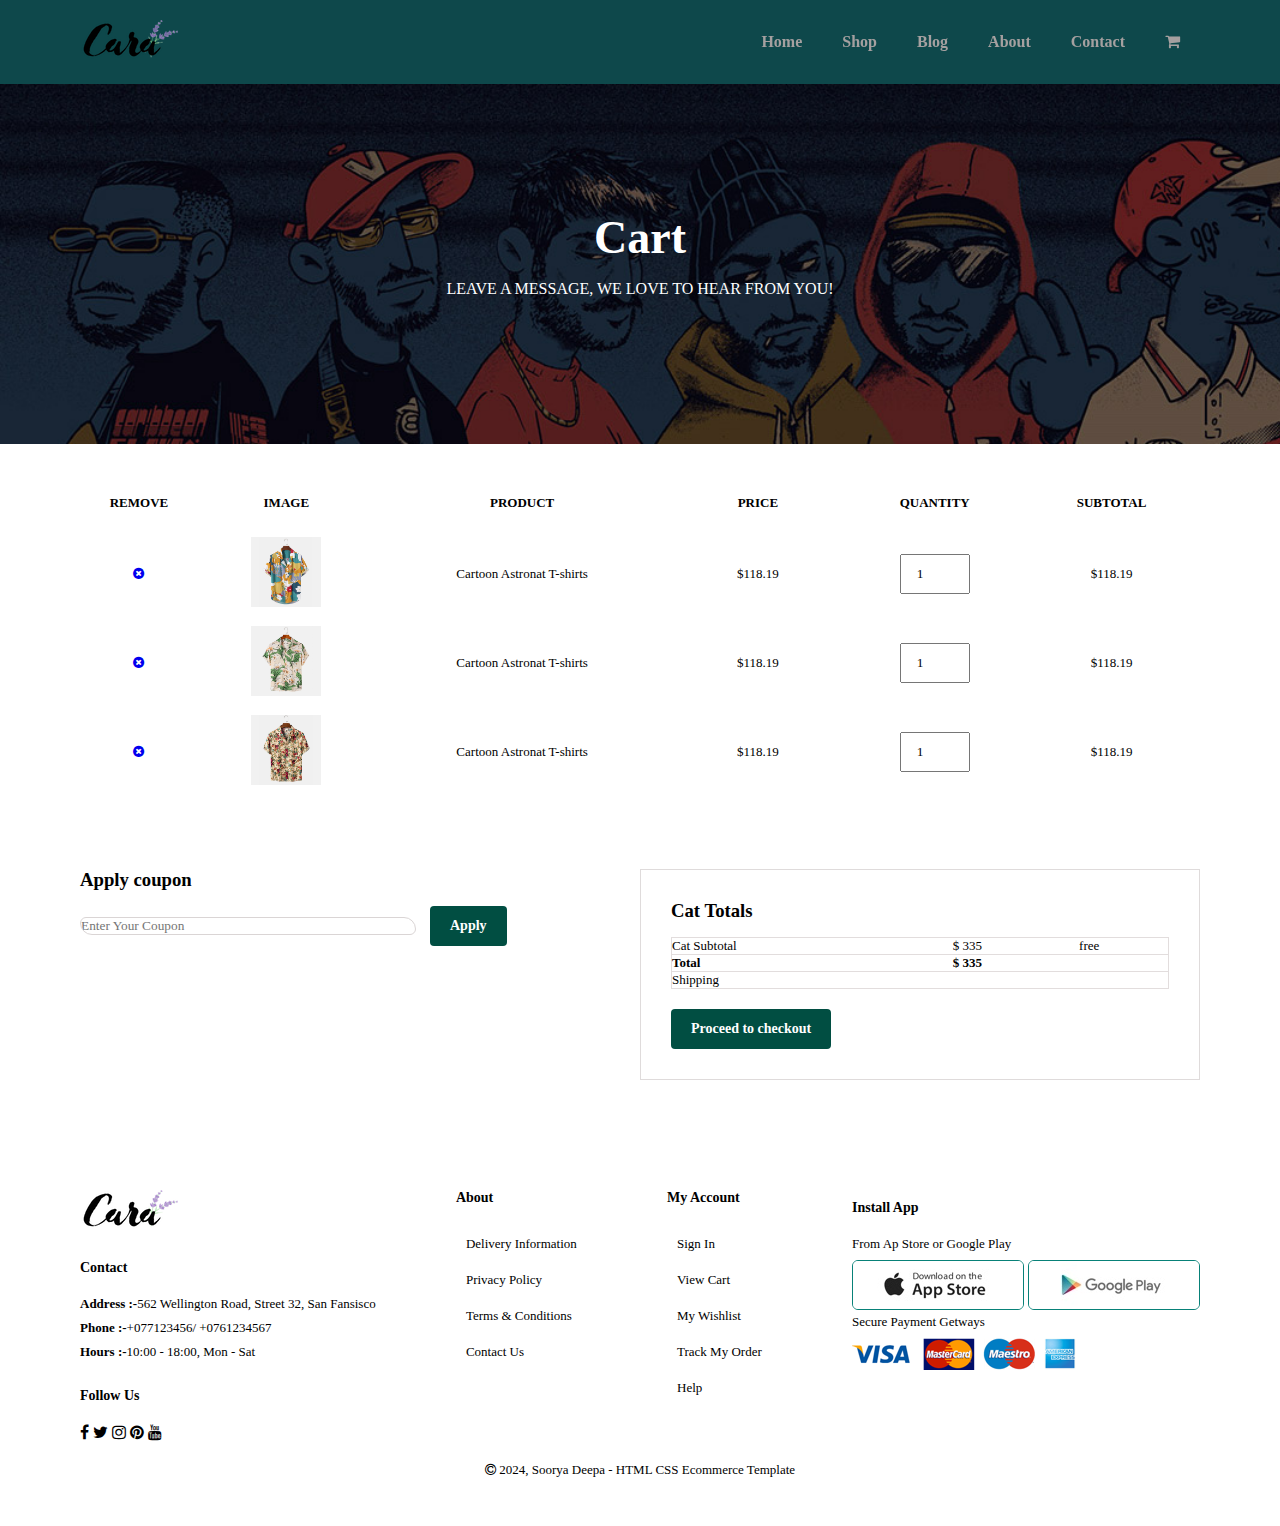
<file: cart.html>
<!DOCTYPE html>
<html lang="en">

<head>
    <meta charset="UTF-8">
    <meta http-equiv="X-UA-Compatible" content="IE-edge">
    <link rel="stylesheet" href="https://cdnjs.cloudflare.com/ajax/libs/font-awesome/4.7.0/css/font-awesome.min.css">
    <meta name="viewport" content="width=device-width, initial-scale=1.0">
    <title>Cart</title>
    <link rel="stylesheet" href="style.css">
    <link rel="stylesheet" href="https://fontawesome.com/releases/v5.10.0/css/all.css" />
</head>

<body>
    <section id="header">
        <a href="#"><img src="img/logo.png" class="logo" alt=""></a>
        <div>
            <ul id="navbar">
                <li><a class="" href="index.html">Home</a></li>
                <li><a class="" href="shop.html">Shop</a></li>
                <li><a class="" href="blog.html">Blog</a></li>
                <li><a class="" href="about.html">About</a></li>
                <li><a class="" href="contact.html">Contact</a></li>
                <li id="lg-bag"><a href="cart.html"><i class="fa fa-shopping-cart"></i></a></li>
                <a class="active" href="#" id="close"><i class="fa fa-close"></i></a>
            </ul>

        </div>
        <div id="mobile">
            <a href="cart.html"><i class="fa fa-shopping-bag"></i></a>
            <i id="bar" class="fa fa-outdent"></i>
        </div>

    </section>
    <section id="page-header" class="about-header">
        <h2>Cart</h2>
        <p>LEAVE A MESSAGE, WE LOVE TO HEAR FROM YOU!</p>
    </section>
    <section id="cart" class="section-p1">
        <table>
            <thead>
                <tr>
                    <td>Remove</td>
                    <td>Image</td>
                    <td>Product</td>
                    <td>Price</td>
                    <td>Quantity</td>
                    <td>Subtotal</td>
                </tr>
            </thead>
            <tbody>
                <tr>
                    <td><a href="#"><i class="fa fa-times-circle"></i></a></td>
                    <td><img src="img/products/f1.jpg" alt=""></td>
                    <td>Cartoon Astronat T-shirts</td>
                    <td>$118.19</td>
                    <td><input type="number" value="1"></td>
                    <td>$118.19</td>
                </tr>
                <tr>
                    <td><a href="#"><i class="fa fa-times-circle"></i></a></td>
                    <td><img src="img/products/f2.jpg" alt=""></td>
                    <td>Cartoon Astronat T-shirts</td>
                    <td>$118.19</td>
                    <td><input type="number" value="1"></td>
                    <td>$118.19</td>
                </tr>
                <tr>
                    <td><a href="#"><i class="fa fa-times-circle"></i></a></td>
                    <td><img src="img/products/f3.jpg" alt=""></td>
                    <td>Cartoon Astronat T-shirts</td>
                    <td>$118.19</td>
                    <td><input type="number" value="1"></td>
                    <td>$118.19</td>
                </tr>
            </tbody>
        </table>
    </section>
    <section id="cart-add" class="section-p1">
        <div class="" id="coupon">
            <h3>Apply coupon</h3>
            <div>
                <input type="text" placeholder="Enter Your Coupon">
                <button class="normal">Apply</button>
            </div>
        </div>
        <div class="" id="subtotal">
            <h3>Cat Totals</h3>
            <table>
            <tr>
                <td>Cat Subtotal</td>
                <td>$ 335</td>
                <td>free</td>
            </tr>
            <tr>
                <td><strong>Total</strong></td>
                <td><strong>$ 335</strong></td>
            </tr>
            <tr>
                <td>Shipping</td>
            </tr>
        </table>
        <button class="normal" >Proceed to checkout</button>
        </div>
    </section>
    <footer class="section-p1">
        <div class="col">
            <img class="logo" src="img/logo.png" alt="">
            <h4>Contact</h4>
            <p><strong>Address :-</strong>562 Wellington Road, Street 32, San Fansisco </p>
            <p><strong>Phone :-</strong>+077123456/ +0761234567</p>
            <p><strong>Hours :-</strong>10:00 - 18:00, Mon - Sat</p>

            <div class="follow">
                <h4>Follow Us</h4>
            </div>
            <div class="icon">
                <i class="fa fa-facebook"></i>
                <i class="fa fa-twitter"></i>
                <i class="fa fa-instagram"></i>
                <i class="fa fa-pinterest"></i>
                <i class="fa fa-youtube"></i>
            </div>
        </div>

        <div class="col">
            <h4>About</h4>
            <a href="#">Delivery Information</a>
            <a href="#">Privacy Policy</a>
            <a href="#">Terms & Conditions</a>
            <a href="#">Contact Us</a>
        </div>
        <div class="col">
            <h4>My Account</h4>
            <a href="#">Sign In</a>
            <a href="#">View Cart</a>
            <a href="#">My Wishlist</a>
            <a href="#">Track My Order</a>
            <a href="#">Help</a>
        </div>
        <div class="col install">
            <h4>Install App</h4>
            <p>From Ap Store or Google Play</p>
            <div class="row">
                <img src="img/pay/app.jpg" alt="">
                <img src="img/pay/play.jpg" alt="">
            </div>
            <p>Secure Payment Getways </p>
            <img src="img/pay/pay.png" alt="">
        </div>

        <div class="coppyright">
            <p><i class="fa fa-copyright"></i> 2024, Soorya Deepa - HTML CSS Ecommerce Template </p>
        </div>
    </footer>

    <script src="script.js"></script>
</body>

</html>
</file>
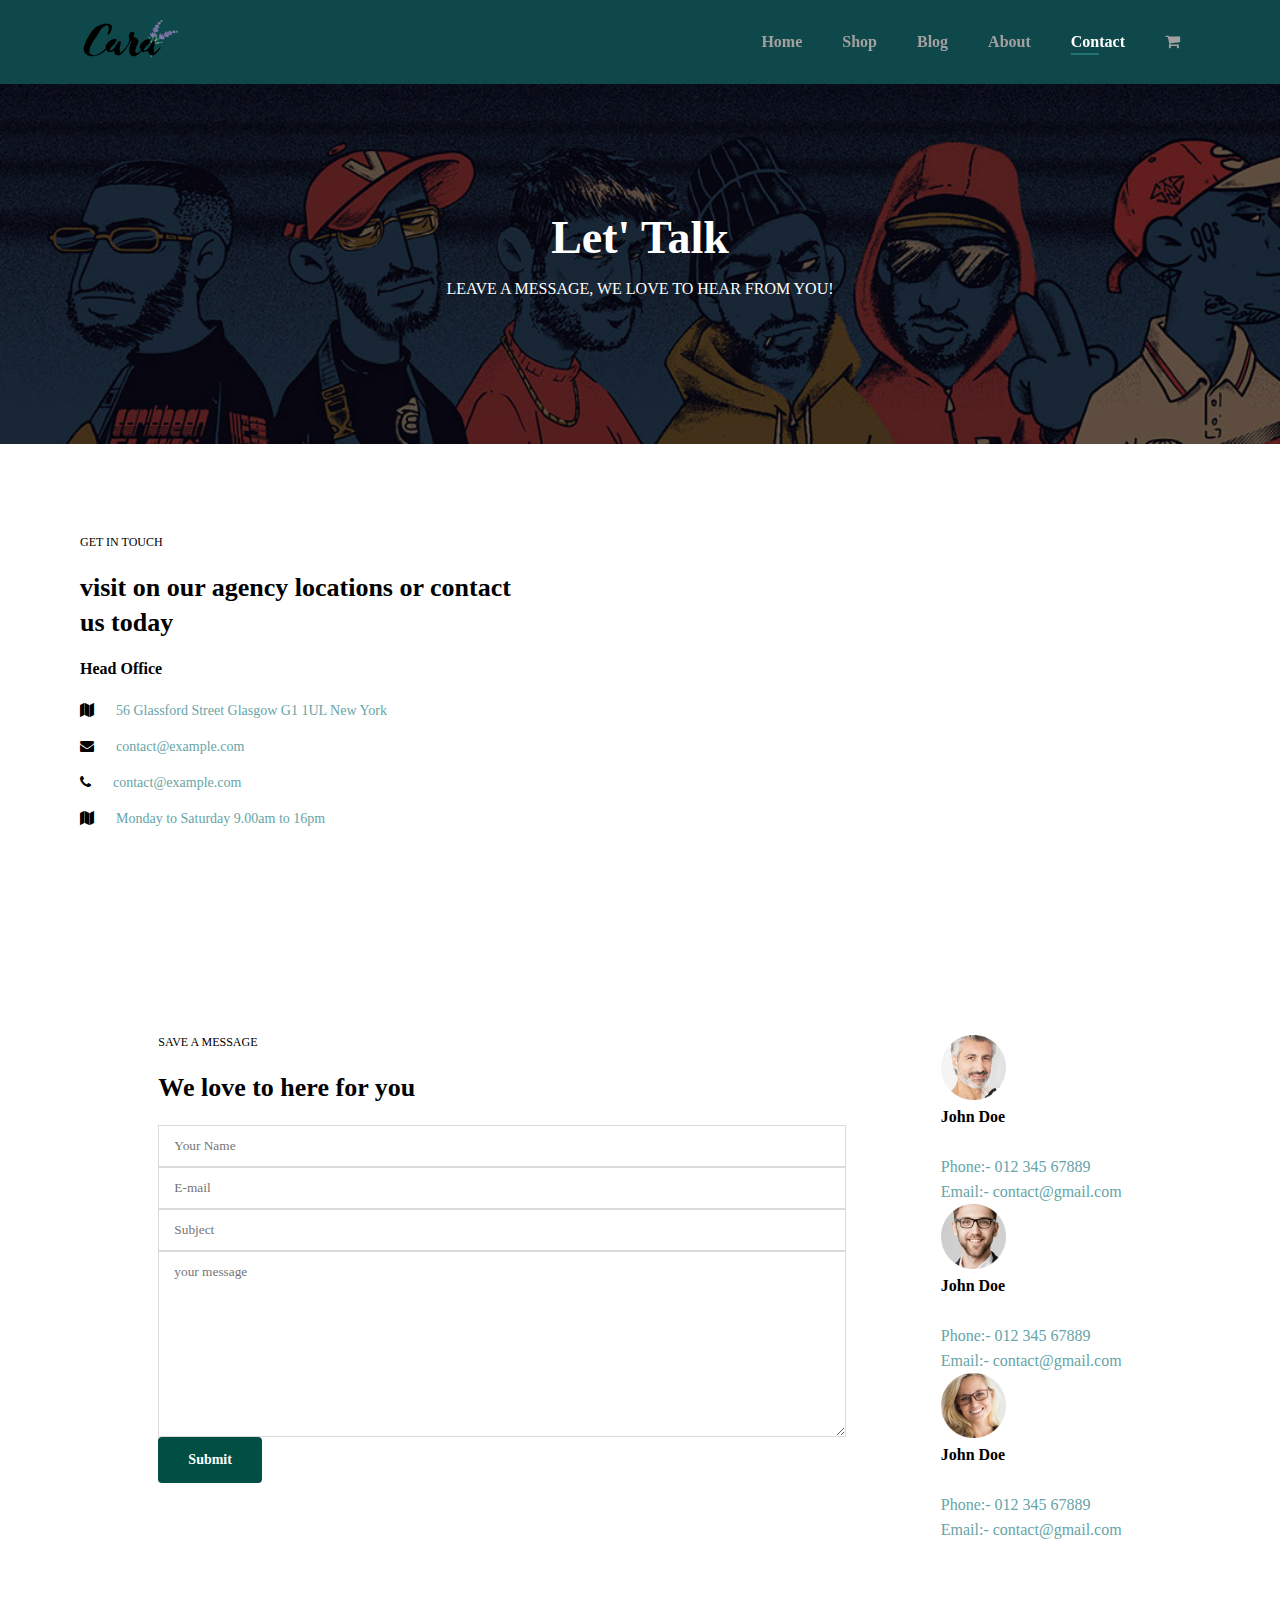
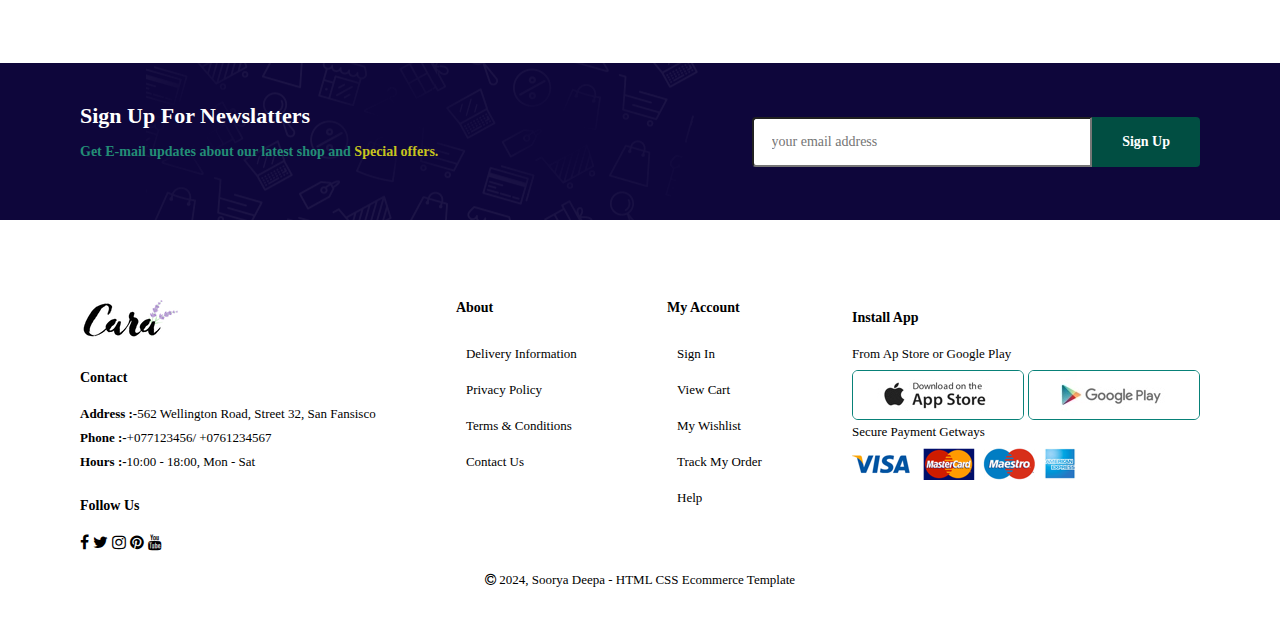
<file: contact.html>
<!DOCTYPE html>
<html lang="en">

<head>
    <meta charset="UTF-8">
    <meta http-equiv="X-UA-Compatible" content="IE-edge">
    <link rel="stylesheet" href="https://cdnjs.cloudflare.com/ajax/libs/font-awesome/4.7.0/css/font-awesome.min.css">
    <meta name="viewport" content="width=device-width, initial-scale=1.0">
    <title>Contact</title>
    <link rel="stylesheet" href="style.css">
    <link rel="stylesheet" href="https://fontawesome.com/releases/v5.10.0/css/all.css" />
</head>

<body>
    <section id="header">
        <a href="#"><img src="img/logo.png" class="logo" alt=""></a>
        <div>
            <ul id="navbar">
                <li><a class="" href="index.html">Home</a></li>
                <li><a class="" href="shop.html">Shop</a></li>
                <li><a class="" href="blog.html">Blog</a></li>
                <li><a class="" href="about.html">About</a></li>
                <li><a class="active" href="contact.html">Contact</a></li>
                <li id="lg-bag"><a href="cart.html"><i class="fa fa-shopping-cart"></i></a></li>
                <a href="#" id="close"><i class="fa fa-close"></i></a>
            </ul>

        </div>
        <div id="mobile">
            <a href="cart.html"><i class="fa fa-shopping-bag"></i></a>
            <i id="bar" class="fa fa-outdent"></i>
        </div>

    </section>
    <section id="page-header" class="about-header">
        <h2>Let' Talk</h2>
        <p>LEAVE A MESSAGE, WE LOVE TO HEAR FROM YOU!</p>
    </section>
    <section id="contact-details" class="section-p1">
        <div class="details">
            <span>GET IN TOUCH</span>
            <h2>visit on our agency locations or contact us today</h2>
            <h3>Head Office</h3>
            <div>
                <li><i class="fa fa-map"></i>
                    <p>56 Glassford Street Glasgow G1 1UL New York</p>
                </li>
                <li><i class="fa fa-envelope"></i>
                    <p>contact@example.com</p>
                </li>
                <li><i class="fa fa-phone"></i>
                    <p>contact@example.com</p>
                </li>
                <li><i class="fa fa-map"></i>
                    <p>Monday to Saturday 9.00am to 16pm</p>
                </li>
            </div>
        </div>
        <div class="map">
            <iframe
                src="https://www.google.com/maps/embed?pb=!1m18!1m12!1m3!1d15818.482722223638!2d80.6361723!3d7.616187599999999!2m3!1f0!2f0!3f0!3m2!1i1024!2i768!4f13.1!3m3!1m2!1s0x3ae3520b0f8bac25%3A0x9460aa16ab76d972!2sMadawala%20Ulpotha!5e0!3m2!1sen!2slk!4v1720188058203!5m2!1sen!2slk"
                width="600" height="450" style="border:0;" allowfullscreen="" loading="lazy"></iframe>
        </div>
    </section>
    <section id="form-details">
        <form action="">
            <span>SAVE A MESSAGE</span>
            <h2>We love to here for you</h2>
            <input type="text" placeholder="Your Name">
            <input type="text" placeholder="E-mail">
            <input type="text" placeholder="Subject">
            <textarea name="" id="" cols="30" rows="10" placeholder="your message"></textarea>
            <button class="normal">Submit</button>
        </form>
        <div class="people">
            <Div>
                <img src="img/people/1.png" alt="">
                <p><span>John Doe</span><br>Phone:- 012 345 67889<br>Email:- contact@gmail.com</p>
            </Div>
            <Div>
                <img src="img/people/2.png" alt="">
                <p><span>John Doe</span><br>Phone:- 012 345 67889<br>Email:- contact@gmail.com</p>
            </Div>
            <Div>
                <img src="img/people/3.png" alt="">
                <p><span>John Doe</span><br>Phone:- 012 345 67889<br>Email:- contact@gmail.com</p>
            </Div>
        </div>

    </section>
    <section id="newsletter" class="section-p1 section-m1">
        <div class="newstext">
            <h4>Sign Up For Newslatters </h4>
            <p>Get E-mail updates about our latest shop and <span>Special offers.</span></p>
        </div>
        <div class="form">
            <input type="text" placeholder="your email address">
            <button class="normal">Sign Up</button>
        </div>
    </section>
    <footer class="section-p1">
        <div class="col">
            <img class="logo" src="img/logo.png" alt="">
            <h4>Contact</h4>
            <p><strong>Address :-</strong>562 Wellington Road, Street 32, San Fansisco </p>
            <p><strong>Phone :-</strong>+077123456/ +0761234567</p>
            <p><strong>Hours :-</strong>10:00 - 18:00, Mon - Sat</p>

            <div class="follow">
                <h4>Follow Us</h4>
            </div>
            <div class="icon">
                <i class="fa fa-facebook"></i>
                <i class="fa fa-twitter"></i>
                <i class="fa fa-instagram"></i>
                <i class="fa fa-pinterest"></i>
                <i class="fa fa-youtube"></i>
            </div>
        </div>

        <div class="col">
            <h4>About</h4>
            <a href="#">Delivery Information</a>
            <a href="#">Privacy Policy</a>
            <a href="#">Terms & Conditions</a>
            <a href="#">Contact Us</a>
        </div>
        <div class="col">
            <h4>My Account</h4>
            <a href="#">Sign In</a>
            <a href="#">View Cart</a>
            <a href="#">My Wishlist</a>
            <a href="#">Track My Order</a>
            <a href="#">Help</a>
        </div>
        <div class="col install">
            <h4>Install App</h4>
            <p>From Ap Store or Google Play</p>
            <div class="row">
                <img src="img/pay/app.jpg" alt="">
                <img src="img/pay/play.jpg" alt="">
            </div>
            <p>Secure Payment Getways </p>
            <img src="img/pay/pay.png" alt="">
        </div>

        <div class="coppyright">
            <p><i class="fa fa-copyright"></i> 2024, Soorya Deepa - HTML CSS Ecommerce Template </p>
        </div>
    </footer>

    <script src="script.js"></script>
</body>

</html>
</file>
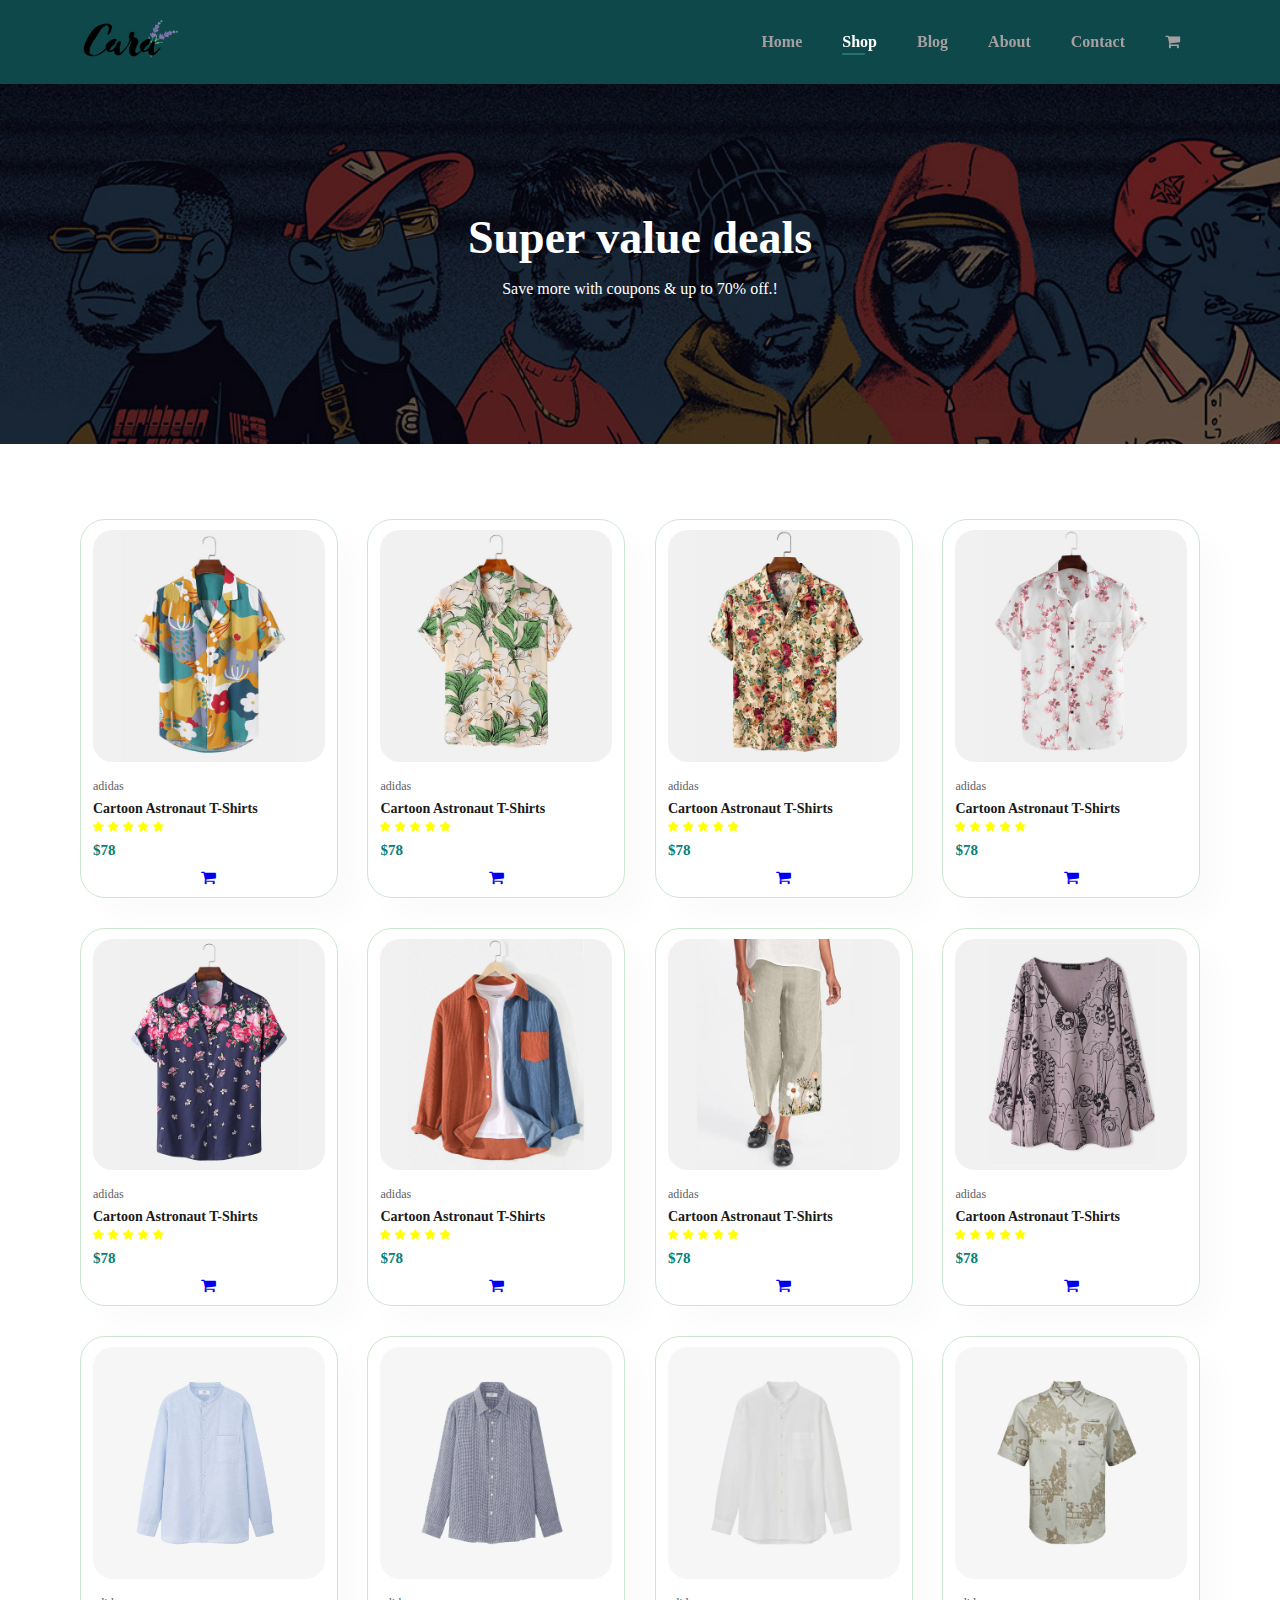
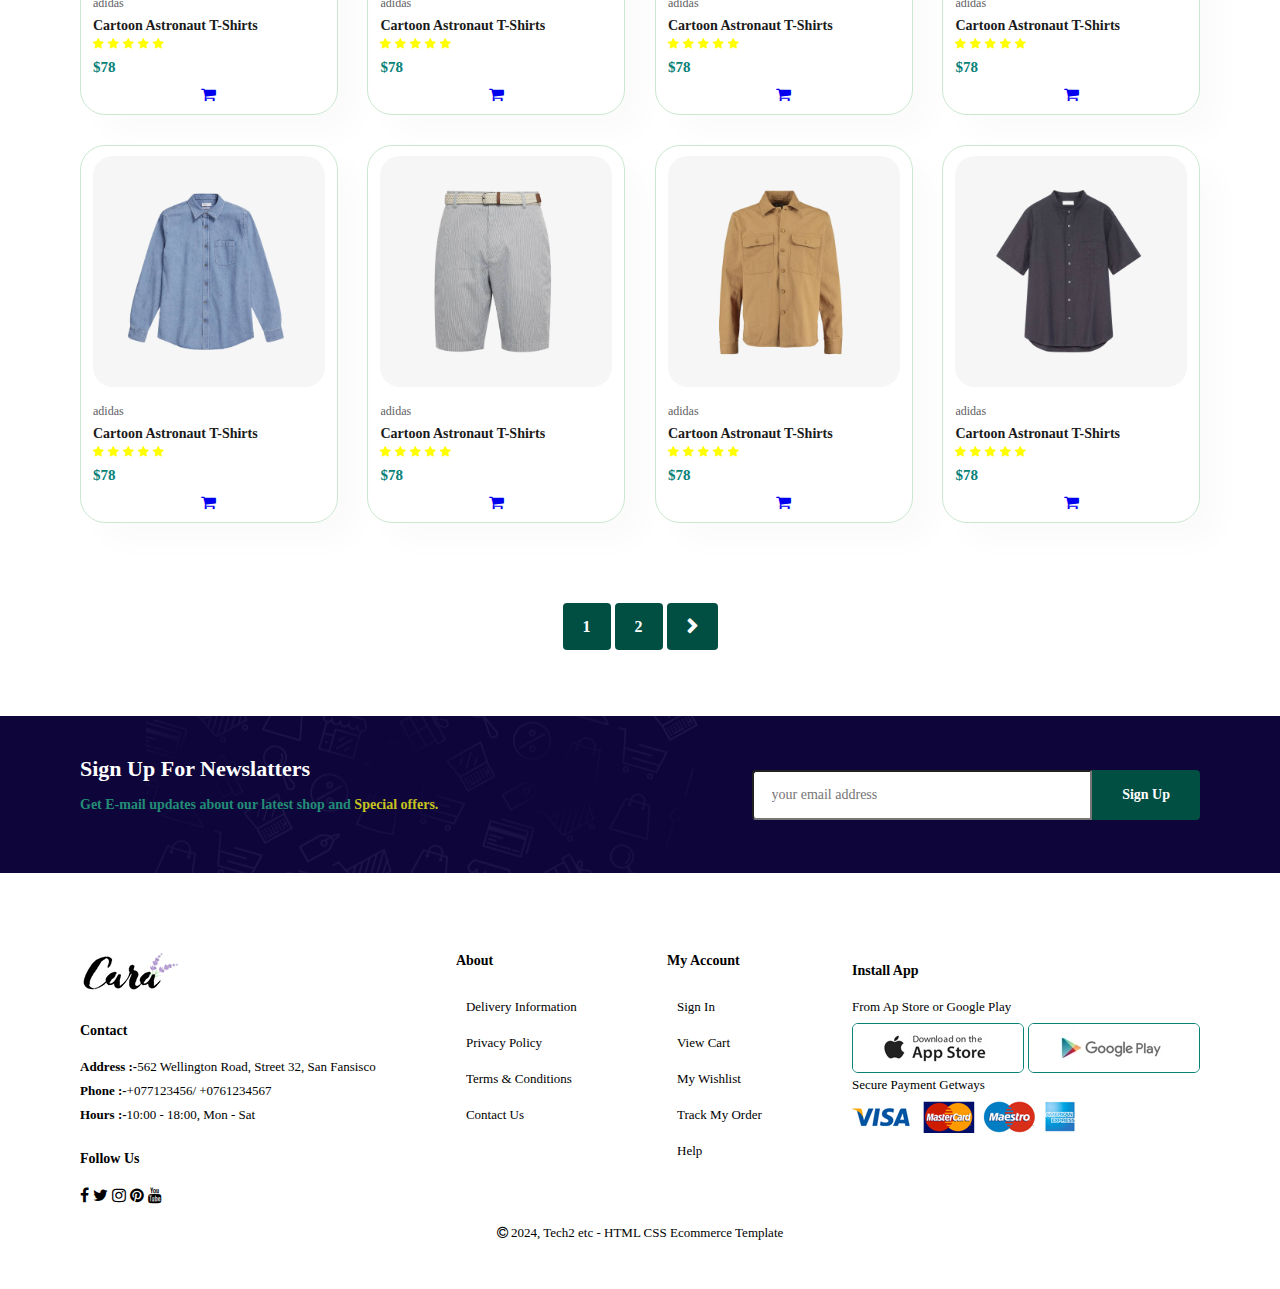
<file: shop.html>
<!DOCTYPE html>
<html lang="en">

<head>
    <meta charset="UTF-8">
    <meta http-equiv="X-UA-Compatible" content="IE-edge">
    <link rel="stylesheet" href="https://cdnjs.cloudflare.com/ajax/libs/font-awesome/4.7.0/css/font-awesome.min.css">
    <meta name="viewport" content="width=device-width, initial-scale=1.0">
    <title>Shop</title>
    <link rel="stylesheet" href="style.css">
    <link rel="stylesheet" href="https://fontawesome.com/releases/v5.10.0/css/all.css" />
</head>

<body>
    <section id="header">
        <a href="#"><img src="img/logo.png" class="logo" alt=""></a>
        <div>
            <ul id="navbar">
                <li><a class="" href="index.html">Home</a></li>
                <li><a class="active" href="shop.html">Shop</a></li>
                <li><a href="blog.html">Blog</a></li>
                <li><a href="about.html">About</a></li>
                <li><a href="contact.html">Contact</a></li>
                <li id="lg-bag"><a href="cart.html"><i class="fa fa-shopping-cart"></i></a></li>
                <a href="#" id="close"><i class="fa fa-close"></i></a>
            </ul>

        </div>
        <div id="mobile">
            <a href="cart.html"><i class="fa fa-shopping-bag"></i></a>
            <i id="bar" class="fa fa-outdent"></i>
        </div>

    </section>
    <section id="page-header">
        <h2>Super value deals</h2>
        <p>Save more with coupons & up to 70% off.!</p>
    </section>
    <section id="product1" class="section-p1">
        <div class="pro-container">
            <div class="pro" onclick="window.location.href='sproduct.html';">
                <img src="img/products/f1.jpg" alt="">
                <div class="des">
                    <span>adidas</span>
                    <h5>Cartoon Astronaut T-Shirts</h5>
                    <div class="star">
                        <i class="fa fa-star"></i>
                        <i class="fa fa-star"></i>
                        <i class="fa fa-star"></i>
                        <i class="fa fa-star"></i>
                        <i class="fa fa-star"></i>
                    </div>
                    <h4>$78</h4>
                </div>
                <a href="#"><i class="fa fa-shopping-cart"></i></a>
            </div>
            <div class="pro">
                <img src="img/products/f2.jpg" alt="">
                <div class="des">
                    <span>adidas</span>
                    <h5>Cartoon Astronaut T-Shirts</h5>
                    <div class="star">
                        <i class="fa fa-star"></i>
                        <i class="fa fa-star"></i>
                        <i class="fa fa-star"></i>
                        <i class="fa fa-star"></i>
                        <i class="fa fa-star"></i>
                    </div>
                    <h4>$78</h4>
                </div>
                <a href="#"><i class="fa fa-shopping-cart"></i></a>
            </div>
            <div class="pro">
                <img src="img/products/f3.jpg" alt="">
                <div class="des">
                    <span>adidas</span>
                    <h5>Cartoon Astronaut T-Shirts</h5>
                    <div class="star">
                        <i class="fa fa-star"></i>
                        <i class="fa fa-star"></i>
                        <i class="fa fa-star"></i>
                        <i class="fa fa-star"></i>
                        <i class="fa fa-star"></i>
                    </div>
                    <h4>$78</h4>
                </div>
                <a href="#"><i class="fa fa-shopping-cart"></i></a>
            </div>
            <div class="pro">
                <img src="img/products/f4.jpg" alt="">
                <div class="des">
                    <span>adidas</span>
                    <h5>Cartoon Astronaut T-Shirts</h5>
                    <div class="star">
                        <i class="fa fa-star"></i>
                        <i class="fa fa-star"></i>
                        <i class="fa fa-star"></i>
                        <i class="fa fa-star"></i>
                        <i class="fa fa-star"></i>
                    </div>
                    <h4>$78</h4>
                </div>
                <a href="#"><i class="fa fa-shopping-cart"></i></a>
            </div>
            <div class="pro">
                <img src="img/products/f5.jpg" alt="">
                <div class="des">
                    <span>adidas</span>
                    <h5>Cartoon Astronaut T-Shirts</h5>
                    <div class="star">
                        <i class="fa fa-star"></i>
                        <i class="fa fa-star"></i>
                        <i class="fa fa-star"></i>
                        <i class="fa fa-star"></i>
                        <i class="fa fa-star"></i>
                    </div>
                    <h4>$78</h4>
                </div>
                <a href="#"><i class="fa fa-shopping-cart"></i></a>
            </div>
            <div class="pro">
                <img src="img/products/f6.jpg" alt="">
                <div class="des">
                    <span>adidas</span>
                    <h5>Cartoon Astronaut T-Shirts</h5>
                    <div class="star">
                        <i class="fa fa-star"></i>
                        <i class="fa fa-star"></i>
                        <i class="fa fa-star"></i>
                        <i class="fa fa-star"></i>
                        <i class="fa fa-star"></i>
                    </div>
                    <h4>$78</h4>
                </div>
                <a href="#"><i class="fa fa-shopping-cart"></i></a>
            </div>
            <div class="pro">
                <img src="img/products/f7.jpg" alt="">
                <div class="des">
                    <span>adidas</span>
                    <h5>Cartoon Astronaut T-Shirts</h5>
                    <div class="star">
                        <i class="fa fa-star"></i>
                        <i class="fa fa-star"></i>
                        <i class="fa fa-star"></i>
                        <i class="fa fa-star"></i>
                        <i class="fa fa-star"></i>
                    </div>
                    <h4>$78</h4>
                </div>
                <a href="#"><i class="fa fa-shopping-cart"></i></a>
            </div>
            <div class="pro">
                <img src="img/products/f8.jpg" alt="">
                <div class="des">
                    <span>adidas</span>
                    <h5>Cartoon Astronaut T-Shirts</h5>
                    <div class="star">
                        <i class="fa fa-star"></i>
                        <i class="fa fa-star"></i>
                        <i class="fa fa-star"></i>
                        <i class="fa fa-star"></i>
                        <i class="fa fa-star"></i>
                    </div>
                    <h4>$78</h4>
                </div>
                <a href="#"><i class="fa fa-shopping-cart"></i></a>
            </div>
            <div class="pro">
                <img src="img/products/n1.jpg" alt="">
                <div class="des">
                    <span>adidas</span>
                    <h5>Cartoon Astronaut T-Shirts</h5>
                    <div class="star">
                        <i class="fa fa-star"></i>
                        <i class="fa fa-star"></i>
                        <i class="fa fa-star"></i>
                        <i class="fa fa-star"></i>
                        <i class="fa fa-star"></i>
                    </div>
                    <h4>$78</h4>
                </div>
                <a href="#"><i class="fa fa-shopping-cart"></i></a>
            </div>
            <div class="pro">
                <img src="img/products/n2.jpg" alt="">
                <div class="des">
                    <span>adidas</span>
                    <h5>Cartoon Astronaut T-Shirts</h5>
                    <div class="star">
                        <i class="fa fa-star"></i>
                        <i class="fa fa-star"></i>
                        <i class="fa fa-star"></i>
                        <i class="fa fa-star"></i>
                        <i class="fa fa-star"></i>
                    </div>
                    <h4>$78</h4>
                </div>
                <a href="#"><i class="fa fa-shopping-cart"></i></a>
            </div>
            <div class="pro">
                <img src="img/products/n3.jpg" alt="">
                <div class="des">
                    <span>adidas</span>
                    <h5>Cartoon Astronaut T-Shirts</h5>
                    <div class="star">
                        <i class="fa fa-star"></i>
                        <i class="fa fa-star"></i>
                        <i class="fa fa-star"></i>
                        <i class="fa fa-star"></i>
                        <i class="fa fa-star"></i>
                    </div>
                    <h4>$78</h4>
                </div>
                <a href="#"><i class="fa fa-shopping-cart"></i></a>
            </div>
            <div class="pro">
                <img src="img/products/n4.jpg" alt="">
                <div class="des">
                    <span>adidas</span>
                    <h5>Cartoon Astronaut T-Shirts</h5>
                    <div class="star">
                        <i class="fa fa-star"></i>
                        <i class="fa fa-star"></i>
                        <i class="fa fa-star"></i>
                        <i class="fa fa-star"></i>
                        <i class="fa fa-star"></i>
                    </div>
                    <h4>$78</h4>
                </div>
                <a href="#"><i class="fa fa-shopping-cart"></i></a>
            </div>
            <div class="pro">
                <img src="img/products/n5.jpg" alt="">
                <div class="des">
                    <span>adidas</span>
                    <h5>Cartoon Astronaut T-Shirts</h5>
                    <div class="star">
                        <i class="fa fa-star"></i>
                        <i class="fa fa-star"></i>
                        <i class="fa fa-star"></i>
                        <i class="fa fa-star"></i>
                        <i class="fa fa-star"></i>
                    </div>
                    <h4>$78</h4>
                </div>
                <a href="#"><i class="fa fa-shopping-cart"></i></a>
            </div>
            <div class="pro">
                <img src="img/products/n6.jpg" alt="">
                <div class="des">
                    <span>adidas</span>
                    <h5>Cartoon Astronaut T-Shirts</h5>
                    <div class="star">
                        <i class="fa fa-star"></i>
                        <i class="fa fa-star"></i>
                        <i class="fa fa-star"></i>
                        <i class="fa fa-star"></i>
                        <i class="fa fa-star"></i>
                    </div>
                    <h4>$78</h4>
                </div>
                <a href="#"><i class="fa fa-shopping-cart"></i></a>
            </div>
            <div class="pro">
                <img src="img/products/n7.jpg" alt="">
                <div class="des">
                    <span>adidas</span>
                    <h5>Cartoon Astronaut T-Shirts</h5>
                    <div class="star">
                        <i class="fa fa-star"></i>
                        <i class="fa fa-star"></i>
                        <i class="fa fa-star"></i>
                        <i class="fa fa-star"></i>
                        <i class="fa fa-star"></i>
                    </div>
                    <h4>$78</h4>
                </div>
                <a href="#"><i class="fa fa-shopping-cart"></i></a>
            </div>
            <div class="pro">
                <img src="img/products/n8.jpg" alt="">
                <div class="des">
                    <span>adidas</span>
                    <h5>Cartoon Astronaut T-Shirts</h5>
                    <div class="star">
                        <i class="fa fa-star"></i>
                        <i class="fa fa-star"></i>
                        <i class="fa fa-star"></i>
                        <i class="fa fa-star"></i>
                        <i class="fa fa-star"></i>
                    </div>
                    <h4>$78</h4>
                </div>
                <a href="#"><i class="fa fa-shopping-cart"></i></a>
            </div>
        </div>
    </section>
    <section id="pagination" class="section-p1">
        <a href="#">1</a>
        <a href="#">2</a>
        <a href="#"><i class='fa fa-chevron-right'></i></a>
    </section>
    <section id="newsletter" class="section-p1 section-m1">
        <div class="newstext">
            <h4>Sign Up For Newslatters </h4>
            <p>Get E-mail updates about our latest shop and <span>Special offers.</span></p>
        </div>
        <div class="form">
            <input type="text" placeholder="your email address">
            <button class="normal">Sign Up</button>
        </div>
    </section>
    <footer class="section-p1">
        <div class="col">
            <img class="logo" src="img/logo.png" alt="">
            <h4>Contact</h4>
            <p><strong>Address :-</strong>562 Wellington Road, Street 32, San Fansisco </p>
            <p><strong>Phone :-</strong>+077123456/ +0761234567</p>
            <p><strong>Hours :-</strong>10:00 - 18:00, Mon - Sat</p>

            <div class="follow">
                <h4>Follow Us</h4>
            </div>
            <div class="icon">
                <i class="fa fa-facebook"></i>
                <i class="fa fa-twitter"></i>
                <i class="fa fa-instagram"></i>
                <i class="fa fa-pinterest"></i>
                <i class="fa fa-youtube"></i>
            </div>
        </div>

        <div class="col">
            <h4>About</h4>
            <a href="#">Delivery Information</a>
            <a href="#">Privacy Policy</a>
            <a href="#">Terms & Conditions</a>
            <a href="#">Contact Us</a>
        </div>
        <div class="col">
            <h4>My Account</h4>
            <a href="#">Sign In</a>
            <a href="#">View Cart</a>
            <a href="#">My Wishlist</a>
            <a href="#">Track My Order</a>
            <a href="#">Help</a>
        </div>
        <div class="col install">
            <h4>Install App</h4>
            <p>From Ap Store or Google Play</p>
            <div class="row">
                <img src="img/pay/app.jpg" alt="">
                <img src="img/pay/play.jpg" alt="">
            </div>
            <p>Secure Payment Getways </p>
            <img src="img/pay/pay.png" alt="">
        </div>

        <div class="coppyright">
            <p><i class="fa fa-copyright"></i> 2024, Tech2 etc - HTML CSS Ecommerce Template </p>
        </div>
    </footer>

    <script src="script.js"></script>
</body>

</html>
</file>
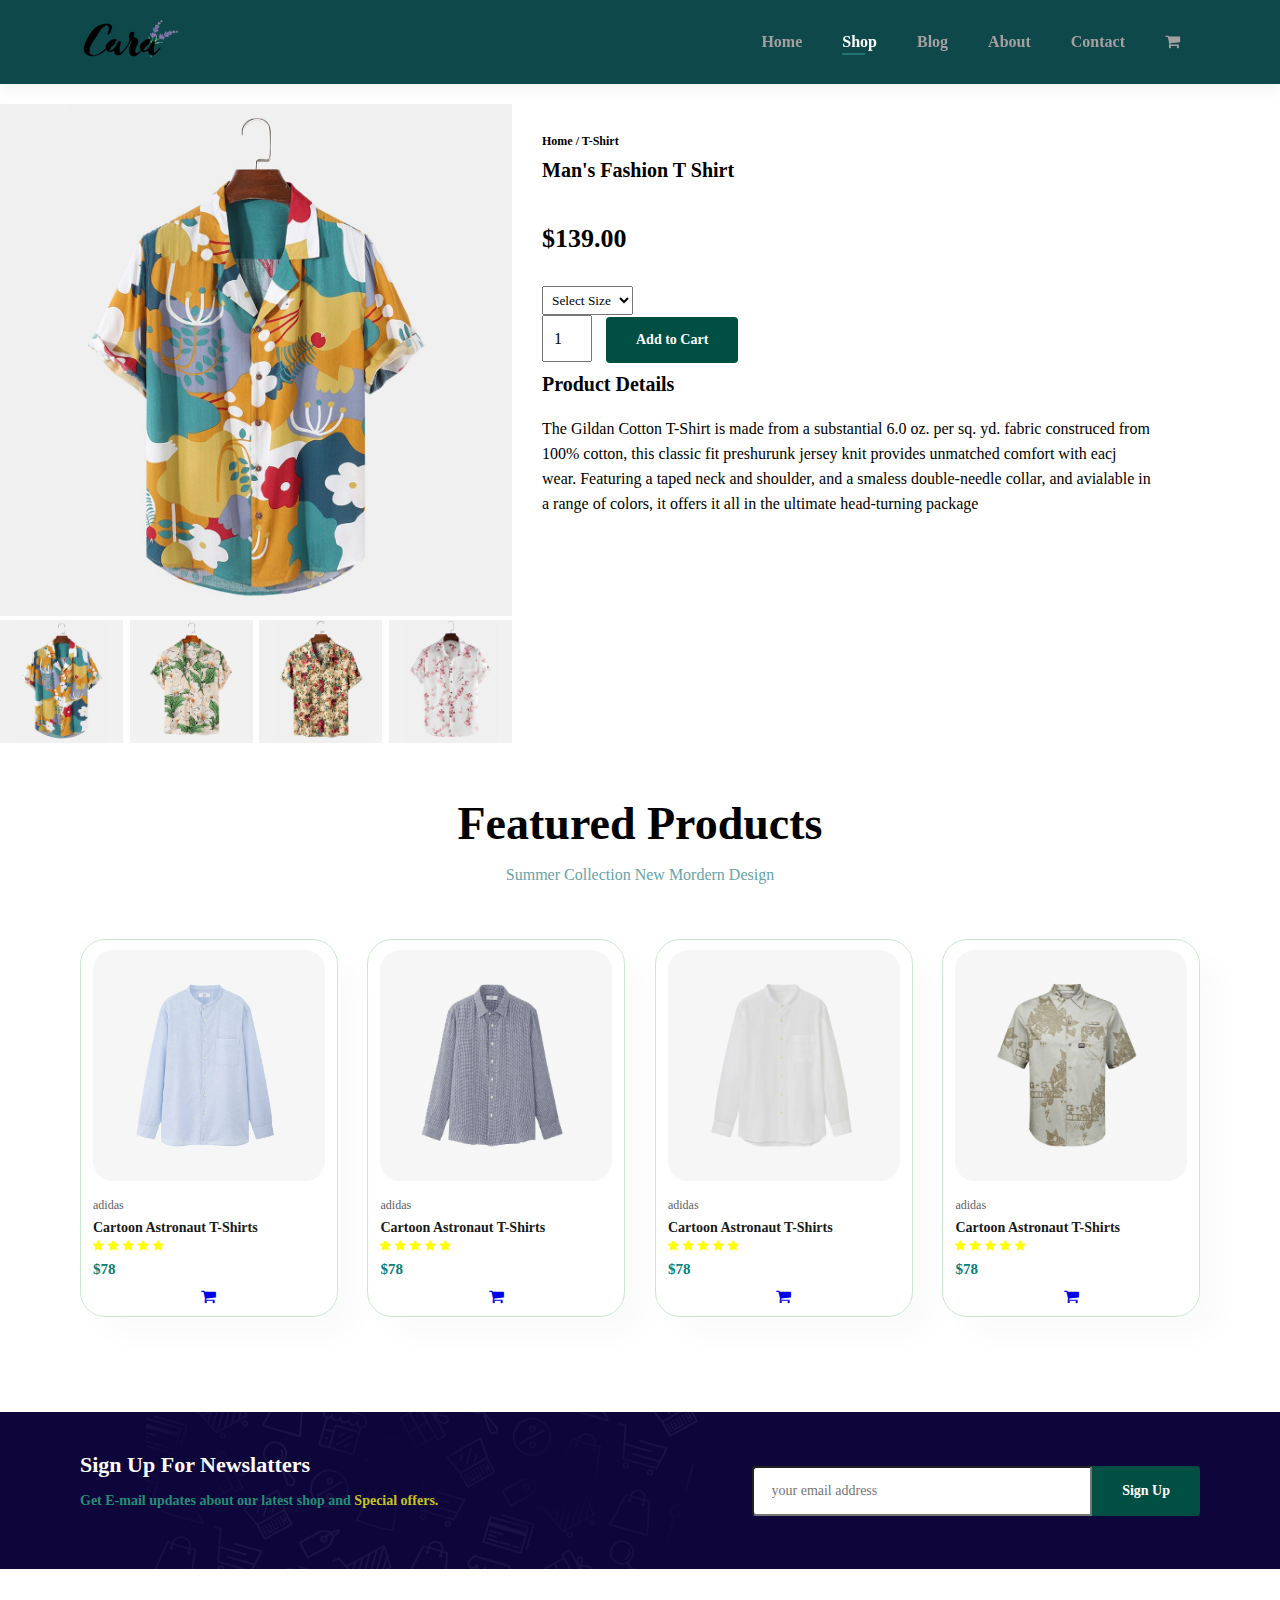
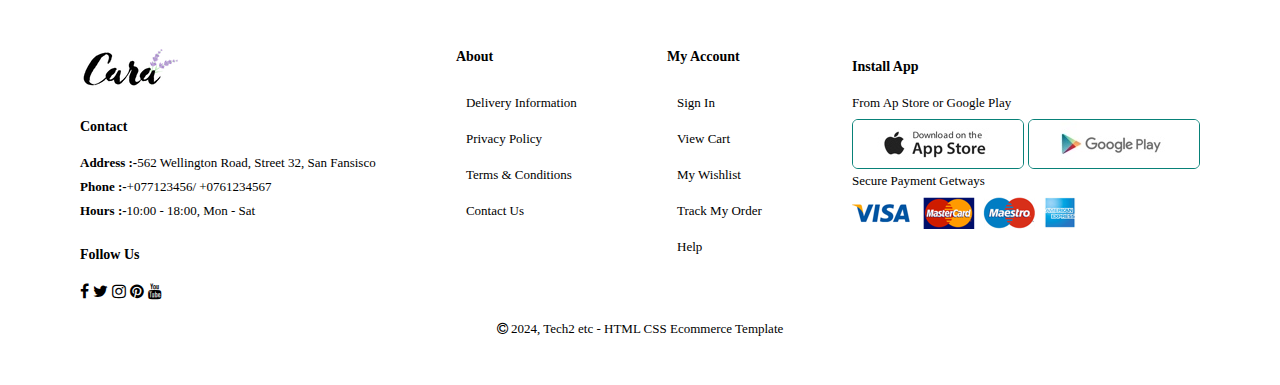
<file: sproduct.html>
<!DOCTYPE html>
<html lang="en">

<head>
    <meta charset="UTF-8">
    <meta http-equiv="X-UA-Compatible" content="IE-edge">
    <link rel="stylesheet" href="https://cdnjs.cloudflare.com/ajax/libs/font-awesome/4.7.0/css/font-awesome.min.css">
    <meta name="viewport" content="width=device-width, initial-scale=1.0">
    <title>sproduct</title>
    <link rel="stylesheet" href="style.css">
    <link rel="stylesheet" href="https://fontawesome.com/releases/v5.10.0/css/all.css" />
</head>

<body>
    <section id="header">
        <a href="#"><img src="img/logo.png" class="logo" alt=""></a>
        <div>
            <ul id="navbar">
                <li><a class="" href="index.html">Home</a></li>
                <li><a class="active" href="shop.html">Shop</a></li>
                <li><a href="blog.html">Blog</a></li>
                <li><a href="about.html">About</a></li>
                <li><a href="contact.html">Contact</a></li>
                <li id="lg-bag"><a href="cart.html"><i class="fa fa-shopping-cart"></i></a></li>
                <a href="#" id="close"><i class="fa fa-close"></i></a>
            </ul>

        </div>
        <div id="mobile">
            <a href="cart.html"><i class="fa fa-shopping-bag"></i></a>
            <i id="bar" class="fa fa-outdent"></i>
        </div>

    </section>
    <section id="prodetails" section-p1 >
        <div class="single-pro-image">
         <img src="img/products/f1.jpg" width="100%" id="MainImg" alt="">  
         
         <div class="small-img-group">
            <div class="small-img-col">
                <img src="img/products/f1.jpg" width="100%" class="small-img" alt=""> 
            </div>
            <div class="small-img-col">
                <img src="img/products/f2.jpg" width="100%" class="small-img" alt=""> 
            </div>
            <div class="small-img-col">
                <img src="img/products/f3.jpg" width="100%" class="small-img" alt=""> 
            </div>
            <div class="small-img-col">
                <img src="img/products/f4.jpg" width="100%" class="small-img" alt=""> 
            </div>
         </div>
         </div>
        </div>
        <div class="single-pro-details">
            <h6>Home / T-Shirt</h6>
            <h4>Man's Fashion T Shirt</h4>
            <h2>$139.00</h2>
            <select >
                <option>Select Size</option>
                <option>XL</option>
                <option>XXL</option>
                <option>Small</option>
                <option>Large</option>
            </select>
            <input type="number" value="1">
            <button class="normal">Add to Cart</button>
            <h4>Product Details</h4>
            <span>The Gildan Cotton T-Shirt is made from a substantial 6.0 oz. per sq. yd. fabric construced from 100% cotton, this classic fit preshurunk jersey knit provides unmatched comfort with eacj wear. Featuring a taped neck and shoulder, and a smaless double-needle collar, and avialable in a range of colors, it offers it all in the ultimate head-turning package</span>
        </div>
    </section>
    <section id="product1" class="section-p1">
        <h2>Featured Products</h2>
        <p>Summer Collection New Mordern Design</p>
        <div class="pro-container">
            <div class="pro">
                <img src="img/products/n1.jpg" alt="">
                <div class="des">
                    <span>adidas</span>
                    <h5>Cartoon Astronaut T-Shirts</h5>
                    <div class="star">
                        <i class="fa fa-star"></i>
                        <i class="fa fa-star"></i>
                        <i class="fa fa-star"></i>
                        <i class="fa fa-star"></i>
                        <i class="fa fa-star"></i>
                    </div>
                    <h4>$78</h4>
                </div>
                <a href="#"><i class="fa fa-shopping-cart"></i></a>
            </div>
            <div class="pro">
                <img src="img/products/n2.jpg" alt="">
                <div class="des">
                    <span>adidas</span>
                    <h5>Cartoon Astronaut T-Shirts</h5>
                    <div class="star">
                        <i class="fa fa-star"></i>
                        <i class="fa fa-star"></i>
                        <i class="fa fa-star"></i>
                        <i class="fa fa-star"></i>
                        <i class="fa fa-star"></i>
                    </div>
                    <h4>$78</h4>
                </div>
                <a href="#"><i class="fa fa-shopping-cart"></i></a>
            </div>
            <div class="pro">
                <img src="img/products/n3.jpg" alt="">
                <div class="des">
                    <span>adidas</span>
                    <h5>Cartoon Astronaut T-Shirts</h5>
                    <div class="star">
                        <i class="fa fa-star"></i>
                        <i class="fa fa-star"></i>
                        <i class="fa fa-star"></i>
                        <i class="fa fa-star"></i>
                        <i class="fa fa-star"></i>
                    </div>
                    <h4>$78</h4>
                </div>
                <a href="#"><i class="fa fa-shopping-cart"></i></a>
            </div>
            <div class="pro">
                <img src="img/products/n4.jpg" alt="">
                <div class="des">
                    <span>adidas</span>
                    <h5>Cartoon Astronaut T-Shirts</h5>
                    <div class="star">
                        <i class="fa fa-star"></i>
                        <i class="fa fa-star"></i>
                        <i class="fa fa-star"></i>
                        <i class="fa fa-star"></i>
                        <i class="fa fa-star"></i>
                    </div>
                    <h4>$78</h4>
                </div>
                <a href="#"><i class="fa fa-shopping-cart"></i></a>
            </div>
            
        </div>
    </section>

    <section id="newsletter" class="section-p1 section-m1">
        <div class="newstext">
            <h4>Sign Up For Newslatters </h4>
            <p>Get E-mail updates about our latest shop and <span>Special offers.</span></p>
        </div>
        <div class="form">
            <input type="text" placeholder="your email address">
            <button class="normal">Sign Up</button>
        </div>
    </section>
    <footer class="section-p1">
        <div class="col">
            <img class="logo" src="img/logo.png" alt="">
            <h4>Contact</h4>
            <p><strong>Address :-</strong>562 Wellington Road, Street 32, San Fansisco </p>
            <p><strong>Phone :-</strong>+077123456/ +0761234567</p>
            <p><strong>Hours :-</strong>10:00 - 18:00, Mon - Sat</p>

            <div class="follow">
                <h4>Follow Us</h4>
            </div>
            <div class="icon">
                <i class="fa fa-facebook"></i>
                <i class="fa fa-twitter"></i>
                <i class="fa fa-instagram"></i>
                <i class="fa fa-pinterest"></i>
                <i class="fa fa-youtube"></i>
            </div>
        </div>

        <div class="col">
            <h4>About</h4>
            <a href="#">Delivery Information</a>
            <a href="#">Privacy Policy</a>
            <a href="#">Terms & Conditions</a>
            <a href="#">Contact Us</a>
        </div>
        <div class="col">
            <h4>My Account</h4>
            <a href="#">Sign In</a>
            <a href="#">View Cart</a>
            <a href="#">My Wishlist</a>
            <a href="#">Track My Order</a>
            <a href="#">Help</a>
        </div>
        <div class="col install">
            <h4>Install App</h4>
            <p>From Ap Store or Google Play</p>
            <div class="row">
                <img src="img/pay/app.jpg" alt="">
                <img src="img/pay/play.jpg" alt="">
            </div>
            <p>Secure Payment Getways </p>
            <img src="img/pay/pay.png" alt="">
        </div>

        <div class="coppyright">
            <p><i class="fa fa-copyright"></i> 2024, Tech2 etc - HTML CSS Ecommerce Template </p>
        </div>
    </footer>

    <script>
       
        
        

    </script>

    <script src="script.js"></script>
</body>

</html>
</file>
<file: style.css>
@import url("https://fonts.googleapis.com/css2?family=Spartan:wght@100;200;300;400;500;600;700;800;900&display=swap");

* {
    margin: 0;
    padding: 0;
    box-sizing: border-box;
    font-family: Georgia, 'Times New Roman', Times, serif;
}

h1 {
    font-size: 50px;
    line-height: 64px;
    color: black;
}

h2 {
    font-size: 46px;
    line-height: 54px;
    color: black;
}

h4 {
    font-size: 20px;
    color: black;
}

h6 {
    font-weight: 700;
    font-size: 12px;
}

p {
    font-size: 16px;
    color: rgb(103, 164, 167);
    margin: 15px 0 20px 0;
}

.section-p1 {
    padding: 40px 80px;
}

.section-m1 {
    margin: 40px 0;
}

button.normal {
    font-size: 14px;
    font-weight: 600;
    padding: 15px 30px;
    color: black;
    background-color: white;
    border-radius: 4px;
    cursor: pointer;
    border: none;
    outline: none;
    transition: 0.2s;
}

button.white {
    font-size: 13px;
    font-weight: 600;
    padding: 11px 18px;
    color: white;
    background-color: transparent;
    cursor: pointer;
    border: 1px solid white;
    outline: none;
    transition: 0.2s;
}

body {
    width: 100%;
}

/*header*/
#header {
    display: flex;
    align-items: center;
    justify-content: space-between;
    padding: 20px 80px;
    background-color: rgb(14, 72, 75);
    box-shadow: 0 5px 15px rgba(0, 0, 0, 0.06);
    z-index: 999;
    position: sticky;
    top: 0;
    left: 0;
}

#navbar {
    display: flex;
    align-items: center;
    justify-content: center;
}

#navbar li {
    list-style: none;
    padding: 0 20px;
    position: relative;
}

#navbar li a {
    text-decoration: none;
    font-size: 16px;
    font-weight: 600;
    color: rgb(165, 160, 160);
    transition: 0.3s ease;
}

#navbar li a:hover,
#navbar li a.active {
    color: rgb(255, 255, 255);
}

#navbar li a.active::after,
#navbar li a:hover::after {
    content: "";
    width: 30%;
    height: 2px;
    background: rgb(35, 115, 117);
    position: absolute;
    bottom: -4px;
    left: 20px;
}

#mobile {
    display: none;
    align-items: center;
}

/* home page */
#hero {
    background-image: url("img/hero4.png");
    height: 90vh;
    width: 100%;
    background-size: cover;
    background-position: top 25% right 0;
    padding: 0 80px;
    display: flex;
    flex-direction: column;
    align-items: flex-start;
    justify-content: center;
}

#hero h4 {
    padding-bottom: 15px;
}

#hero h1 {
    color: rgb(14, 92, 66);
}

#hero button {
    background-image: url("img/button.png");
    background-color: transparent;
    color: darkcyan;
    border: 0;
    padding: 14px 80px 14px 65px;
    background-repeat: no-repeat;
    cursor: pointer;
    font-weight: 700;
    font-size: 15px;
}

#hero button:hover {
    color: brown;
}

#feature {
    display: flex;
    align-items: center;
    justify-content: space-between;
    flex-wrap: wrap;
}

#feature .fe-box {
    width: 180px;
    text-align: center;
    padding: 25px 15px;
    box-shadow: 20px 20px 34px rgba(0 0 0 0.03);
    border: 1px solid #cce7d0;
    border-radius: 4px;
    margin: 15px 0;
}

#feature .fe-box:hover {
    box-shadow: 10px 10px 54px rgba(1, 1, 12, 0.1);
}

#feature .fe-box img {
    width: 100%;
    margin-bottom: 10px;
}

#feature .fe-box h6 {
    padding: 9px 8px 6px 8px;
    line-height: 1;
    border-radius: 4px;
    color: #088178;
    background-color: #fddde4;
    display: inline-block;
}

#feature .fe-box:nth-child(2) {
    background-color: #cdebbc;
}

#feature .fe-box:nth-child(3) {
    background-color: #d1e8f2;
}

#feature .fe-box:nth-child(4) {
    background-color: #cdd4f8;
}

#feature .fe-box:nth-child(5) {
    background-color: #f6dbf6;
}

#feature .fe-box:nth-child(6) {
    background-color: #fff2e5;
}

/*   product    */
#product1 {
    text-align: center;
}

#product1 .pro-container {
    display: flex;
    justify-content: space-between;
    padding-top: 20px;
    flex-wrap: wrap;
}

#product1 .pro {
    width: 23%;
    min-width: 250px;
    padding: 10px 12px;
    border: 1px solid #cce7d0;
    border-radius: 25px;
    cursor: pointer;
    box-shadow: 20px 20px 30px rgba(0, 0, 0, 0.02);
    margin: 15px 0;
    transition: 0.2s ease;
    position: relative;
}

#product1 .pro:hover {
    box-shadow: 20px 20px 30px rgba(0, 0, 0, 0.06);
}

#product1 .pro img {
    width: 100%;
    border-radius: 20px;
}

#product1 .pro .des {
    text-align: start;
    padding: 10px 0;
}

#product1 .pro .des span {
    color: #606063;
    font-size: 12px;
}

#product1 .pro .des h5 {
    padding-top: 7px;
    color: #1a1a1a;
    font-size: 14px;
}

#product1 .pro .des i {
    font-size: 12px;
    color: yellow;
}

#product1 .pro .des h4 {
    padding-top: 7px;
    font-size: 15px;
    font-weight: 700;
    color: #088178;
}

#product1 .pro .cart {
    width: 40px;
    height: 40px;
    line-height: 40px;
    border-radius: 50px;
    background-color: #d1e8f2;
    font-weight: 500;
    color: #088178;
    border: 1px solid #cce7d0;
    position: absolute;
    bottom: 20px;
    right: 10px;
}

/*   banner***/
#banner {
    display: flex;
    flex-direction: column;
    justify-content: center;
    align-items: center;
    text-align: center;
    background-image: url(img/banner/b2.jpg);
    width: 100%;
    height: 40vh;
    background-size: cover;
    background-position: center;
}

#banner h4 {
    color: white;
    font-size: 16px;
}

#banner h2 {
    color: white;
    font-size: 30px;
    padding: 10px 0;
}

#banner h2 span {
    color: rgb(223, 25, 25);
}

#banner button:hover {
    background: #088178;
    color: #fff2e5;
}

/******banner******/
#sm-banner {
    display: flex;
    justify-content: space-between;
    flex-wrap: wrap;
}

#sm-banner .banner-box {
    display: flex;
    flex-direction: column;
    justify-content: center;
    align-items: flex-start;
    background-image: url(img/banner/b17.jpg);
    min-width: 565px;
    height: 50vh;
    background-size: cover;
    background-position: center;
    padding: 30px;
}

#sm-banner .banner-box2 {
    background-image: url(img/banner/b10.jpg);
}

#sm-banner h4 {
    color: white;
    font-size: 20px;
    font-weight: 300;
}

#sm-banner h2 {
    color: white;
    font-size: 28px;
    font-weight: 800;
}

#sm-banner span {
    color: white;
    font-size: 14px;
    font-weight: 500;
    padding-bottom: 15px;
}

#sm-banner .banner-box:hover button {
    background: #088178;
    border: 1px solid #088178;
}

#banner3 {
    display: flex;
    justify-content: space-between;
    flex-wrap: wrap;
    padding: 0 80px;
}

#banner3 .banner-box {
    display: flex;
    flex-direction: column;
    justify-content: center;
    align-items: flex-start;
    background-image: url(img/banner/b7.jpg);
    min-width: 30%;
    height: 30vh;
    background-size: cover;
    background-position: center;
    padding: 20px;
    margin-bottom: 20px;
}

#banner3 h2 {
    color: white;
    font-weight: 900;
    font-size: 22px;
}

#banner3 h3 {
    color: rgb(224, 55, 55);
    font-weight: 800;
    font-size: 15px;
}

#banner3 .banner-box2 {
    background-image: url(img/banner/b4.jpg);
}

#banner3 .banner-box3 {
    background-image: url(img/banner/b18.jpg);
}

/*******newsletter*******/
#newsletter {
    display: flex;
    justify-content: space-between;
    flex-wrap: wrap;
    align-items: center;
    background-image: url(img/banner/b14.png);
    background-repeat: no-repeat;
    background-position: 20% 30%;
    background-color: #0e063b;
}

#newsletter h4 {
    font-size: 22px;
    font-weight: 700;
    color: white;
}

#newsletter p {
    font-size: 14px;
    font-weight: 600;
    color: rgb(35, 141, 118);
}

#newsletter p span {
    font-size: 14px;
    font-weight: 600;
    color: rgb(199, 196, 30);
}

#newsletter .form {
    display: flex;
    width: 40%;
}

#newsletter input {
    height: 3.125rem;
    padding: 0 1.25em;
    font-size: 14px;
    width: 100%;
    border: 1px soid transparent;
    border-radius: 4px;
    outline: none;
    border-top-right-radius: 0;
    border-bottom-right-radius: 0;
}

#newsletter button {
    background-color: #014e42;
    color: white;
    white-space: nowrap;
    border-top-left-radius: 0;
    border-bottom-left-radius: 0;
}

/*************footer***********/
footer {
    display: flex;
    flex-wrap: wrap;
    justify-content: space-between;
}

footer .col {
    display: flex;
    flex-direction: column;
    align-items: flex-start;
    margin-bottom: 20px;
}

footer .logo {
    margin-bottom: 30px;
}

footer h4 {
    font-size: 14px;
    padding-bottom: 20px;
}

footer p {
    font-size: 13px;
    margin: 0 0 8px 0;
    color: black;
}

footer a {
    font-size: 13px;
    text-decoration: none;
    color: black;
    margin: 10px;
}

footer .follow {
    margin-top: 20px;
}

footer .follow i {
    color: #465b52;
    padding-right: 4px;
    cursor: pointer;
}

footer .install .row img {
    border: 1px solid #088178;
    border-radius: 6px;
}

footer .install {
    margin: 10px 0 15px 0;
}

footer .follow i:hover,
footer a:hover {
    color: #088178;
}

footer .coppyright {
    width: 100%;
    text-align: center;
}

#close {
    display: none;
}
/*********Shop******************/
#page-header{
    background-image: url(img/banner/b1.jpg);
    width: 100%;
    height: 40vh;
    background-size: cover;
    display: flex;
    justify-content: center;
    text-align: center;
    flex-direction: column;
    padding: 14px;
}
#page-header h2,
#page-header p{
    color: white;
}
#pagination{
    text-align: center;
}
#pagination a{
    text-decoration: none;
    background-color:#014e42;
    padding: 15px 20px;
    border-radius: 4px;
    color: white;
    font-weight: 600;
}
#pagination a i{
    font-size: 16px;
    font-weight: 600;
}

/****single product**********/
#prodetails{
    display: flex;
    margin-top: 20px;
}
#prodetails .single-pro-details{
    width: 50%;
    padding-top: 30px;
    padding-left: 30px;
}
#prodetails .single-pro-details h4{
    padding: 10px 0 20px 0;
}
#prodetails .single-pro-details h2{
    padding: 10px 0 20px 0;
    font-size: 26px;
}
#prodetails .single-pro-details select{
    display: block;
    padding: 5px;
}
#prodetails .single-pro-details input{
    width: 50px;
    height: 47px;
    padding-left: 10px;
    font-size: 16px;
    margin-right: 10px;
}
#prodetails .single-pro-details input:focus{
    outline:none;
}
#prodetails .single-pro-details button{
    background: #014e42;
    color: white;
}
#prodetails .single-pro-details span{
    line-height:  25px;
}
#prodetails .single-pro-image{
    width: 40%;
    margin-right: 50px 10x;
    margin-bottom: 10px;
}
.small-img-group{
    display: flex;
    justify-content: space-between;
}
.small-img-col{
    flex-basis: 24%;
    cursor: pointer;
}
/*******blog header*****/
#page-header .blog-header{
   background-image: url("img/banner/b19.jpg"); 
}
#blog{
    padding: 150px 150px 0px 150px;
}
#blog .blog-box{
    display: flex;
    align-items: center;
    width: 100%;
    position: relative;
    padding-bottom: 90px;
}
#blog .blog-img{
    width: 50%;
    margin-right: 40px;
}
#blog img{
    width: 100%;
    height:300px;
    object-fit: cover;
}
#blog .blog-details{
    width: 50%;
}
#blog .blog-details a{
    text-decoration: none;
    font-size: 11px;
    color: black;
    font-weight: 700;  
    position: relative;
    transition: 0.3s;
}
#blog .blog-details a::after{
    content: "";
    width: 50px;
    height: 1px;
    background-color: black;
    position: absolute;
    top: 4px;
    shape-image-threshold: -60px;
}
#blog .blog-details a:hover{
    color: #088178;
}
#blog .blog-details a:hover::after{
    background-color: #088178;
}
#blog .blog-box h1{
    position: absolute;
    top: -65px;
    left: 0;
    font-size: 70px;
    font-weight: 700;
    color: rgb(194, 181, 181);
    z-index: -9;
}

/************about************************/
#page-header .about-header{
    background-image: url(img/about/banner.png);
}

#about-head{
    display: flex;
    align-items: center;
}
#about-head img{
    width: 50%;
    height: auto; 
}
#about-head div{
    padding-left: 40px;
}
#about-head .marquee{
    background-color: #465b52;
    width: 100%;
}
#about-app{
    text-align: center;
}
#about-app .video{
    width: 70%;
    height: 100%;
    margin: 30px auto 0 auto;
}
#about-app .video video{
    width: 100%;
    height: 100%;
    border-radius: 20px;
}
/******contact page*************/
#contact-details{
    display: flex;
    align-items: center;
    justify-content: space-between;
}
#contact-details .details{
    width: 40%;
}
#contact-details .details span,
#form-details form span{
    font-size:12px;  
}
#contact-details .details h2,
#form-details form h2
{
    font-size: 26px;
    line-height: 35px;
    padding:20px 0;
}
#contact-details .details h3{
    font-size:16px;
    padding-bottom: 15px;
}
#contact-details .details li{
    list-style: none;
    display: flex;
    padding: 10px 0;
}
#contact-details .details li i{
    font-size: 14px;
    padding-right: 22px;
}
#contact-details .details li p{
    margin: 0;
    font-size: 14px;
}
#contact-details .map{
    width: 55%;
    height: 400px;
}
#contact-details .map iframe{
    width: 100%;
    height: 100%;
}
#form-details{
   display: flex;
   justify-content: space-around; 
   margin: 30px;
   padding: 80px;
   border: 1px solid white;
}
#form-details form{
    width:65% ;
    display: flex;
    flex-direction: column;
    align-items: flex-start;
}
#form-details form input,
#form-details form textarea{
    width: 100%;
    padding: 12px 15px;
    outline: none;
    mask-border: 20px;
    border: 1px solid rgb(223, 218, 218);
}
#form-details form button{
    background-color: #014e42;
    color: white;
}
#form-details .peopl div{
    padding-bottom:25px ;
    display: flex;
    align-items:flex-start;
}
#form-details .people div img{
    width: 65px;
    height: 65px;
    object-fit: cover;
    margin-right:15px;
}
#form-details .people div p{
margin: 0;
font: size 13px;
line-height: 25px;
}
#form-details .people div p span{
    display: block;
    font-size: 16px;
    font-weight: 600;
    color: black;
}

/*********cart**************/
#cart{
    overflow-x: auto;
}
#cart table{
    width: 100%;
    border-collapse: collapse;
    table-layout: fixed;
    white-space: nowrap;
}
#cart table img{
    width: 70px;
}
#cart table td:nth-child(1){
    width: 100px;
    text-align: center;
}
#cart table td:nth-child(2){
    width: 150px;
    text-align: center;
}
#cart table td:nth-child(3){
    width: 250px;
    text-align: center;
}
#cart table td:nth-child(4),
#cart table td:nth-child(5),
#cart table td:nth-child(6){
    width: 150px;
    text-align: center;
}
#cart table td:nth-child(5) input{
    width: 70px;
    padding: 10px 5px 10px 15px;
}
#cart table thead{
    border: 1px solid white;
    border-left: none;
    border-right: none;
}
#cart table thead td{
    font-weight: 700;
    text-transform: uppercase;
    font-size: 13px;
    padding: 10px 0;
}
#cart table tbody tr td{
    padding-top: 15px;
}
#cart table tbody td{
    font-size: 13px;  
}
#cart-add{
    display: flex;
    flex-wrap:wrap;
    justify-content: space-between;
}
#coupon{
    width: 50%;
    margin-bottom: 30px;
}
#coupon h3,
#subtotal h3{
    padding-bottom:15px;
}
#coupon input{
    border-radius: 10px 20px;
    outline: none;
    width:60%;
    margin-right: 10px;
    border: 1px solid rgb(218, 213, 213);  
}
#coupon button,
#subtotal button{
    background-color: #014e42;
    color: white;
    padding: 12px 20px;
}
#subtotal{
    width: 50%;
    margin-bottom: 30px;
    border: 1px solid rgb(223, 219, 219);
    padding: 30px;  
}
#subtotal table{
    border-collapse: collapse;
    width: 100%;
    margin-bottom: 20px;
}
#subtotal table tr{
    width:50%;
    border: 1px solid rgb(226, 221, 221);
    padding: 10px;
    font-size: 13px;
}


    





/***********start media query *************/
@media (max-width:799px) {
    .section-p1 {
        padding: 40px 40px;
    }

    #navbar {
        display: flex;
        flex-direction: column;
        align-items: flex-start;
        justify-content: flex-start;
        position: fixed;
        top: 0;
        right: -300px;
        height: 100vh;
        width: 300px;
        background-color: #e3e6f3;
        box-shadow: 0 40px 60px 0.1 rgba(0, 0, 0, 0.1);
        padding: 80px 0 0 10px;
        transition: 0.3s;
    }

    #navbar.active {
        right: 0px;
    }

    #navbar li {
        margin-bottom: 25px;
    }

    #mobile {
        display: flex;
        align-items: center;
    }

    #mobile i {
        color: black;
        font-size: 24px;
        padding-left: 20px;
    }

    #close {
        display: initial;
        position: absolute;
        top: 30px;
        letter-spacing: 30px;
        color: black;
        font-size: 24px;
    }

    #lg-bag {
        display: none;
    }

    #hero {
        height: 70vh;
        background-position: top 30% right 30%;
        padding: 0 80px;
    }

    #feature {
        justify-content: center;
        flex-wrap: wrap;
    }

    #feature .fe-box {
        margin: 15px 15px;
    }

    #product1 .pro-container {
        justify-content: center;
    }

    #product1 .pro {
        margin: 15px;
    }

    #banner {
        height: 20vh;
    }

    #sm-banner .banner-box {
        min-width: 100%;
        height: 30vh;
    }

    #banner3 {
        padding: 0 40px;
    }

    #banner3 .banner-box {
        width: 28%;
    }

    #newsletter .form {
        width: 70%;
    }

    /*****contact***********/
    #form-details {
        padding: 40px;
    }
    #form-details form {
        width: 50%;
    }
}






/**************phone********/

@media (max-width: 477px) {
    #header {
        padding: 10px 30px;
    }
    .section-p1 {
        padding: 20px;
    }
    h1 {
        font-size: 38px;
    }
    h2 {
        font-size: 32px;
    }
    #hero {
        background-position: 55%;
        padding: 0 20px;
    }
    #feature{
        justify-content: space-between;
    }
    #feature .fe-box{
        width:155px;
        margin: 0 0 15px 0;
    }
    #product1 .pro {
        width: 100%; 
    }
    #banner {
        height: 40vh;
    }
    #sm-banner .banner-box {
        height: 40vh;
    }
    #sm-banner .banner-box2 {
        margin-top: 20px;
    }
    #banner3 {
        padding: 0 20px;
    }
    #banner3 .banner-box {
        width: 100%;
    }
    #newsletter {
        padding: 40px 20px;
    }
    #newsletter .form{
        width: 100%;
    }
    footer .coppyright{
        text-align: start;
    }
    /******single product***********/
    #prodetails {
        display: flex;
        flex-direction: column;
    }
    #prodetails .single-pro-image{
        width: 100%;
        margin-right: 0px;
    }
    #prodetails .single-pro-details{
        width: 100%;
    }
/*************blog*******************/
#blog .blog-box {
    display: flex;
    flex-direction: column;
    align-items: flex-start;
    align-items: center;
}
#blog {
    padding: 100px 20px 0px 20px;
}
#blog .blog-img {
    width: 100%;
    margin-right: 0px;
    margin-bottom: 30px;
}
#blog .blog-details {
    width: 100%;
}

/*********about*******************/
#about-head {
    flex-direction: column;
}
#about-head img {
    width: 100%;
    margin-bottom: 20x;
}
#about-head div{
    padding-left: 0px;
}
#about-app .video {
    width: 100%;
    height: 100%;
}

/*****contact***********/
#contact-details {
    flex-direction: column;
}
#contact-details .details {
    width: 100%;
    margin-bottom:30px ;
}
#contact-details .map {
    width: 100%;
}
#form-details {
    margin: 10px;
    padding: 30px 10px;
    flex-wrap: wrap;
}
#form-details form {
    width: 100%;
    margin-bottom: 30px;
}
/********cart*************/
#cart-add {
    flex-direction: column;
}
#coupon {
    width: 100%;
}
#subtotal {
    width: 100%;
    padding: 20px;
}

}
</file>
